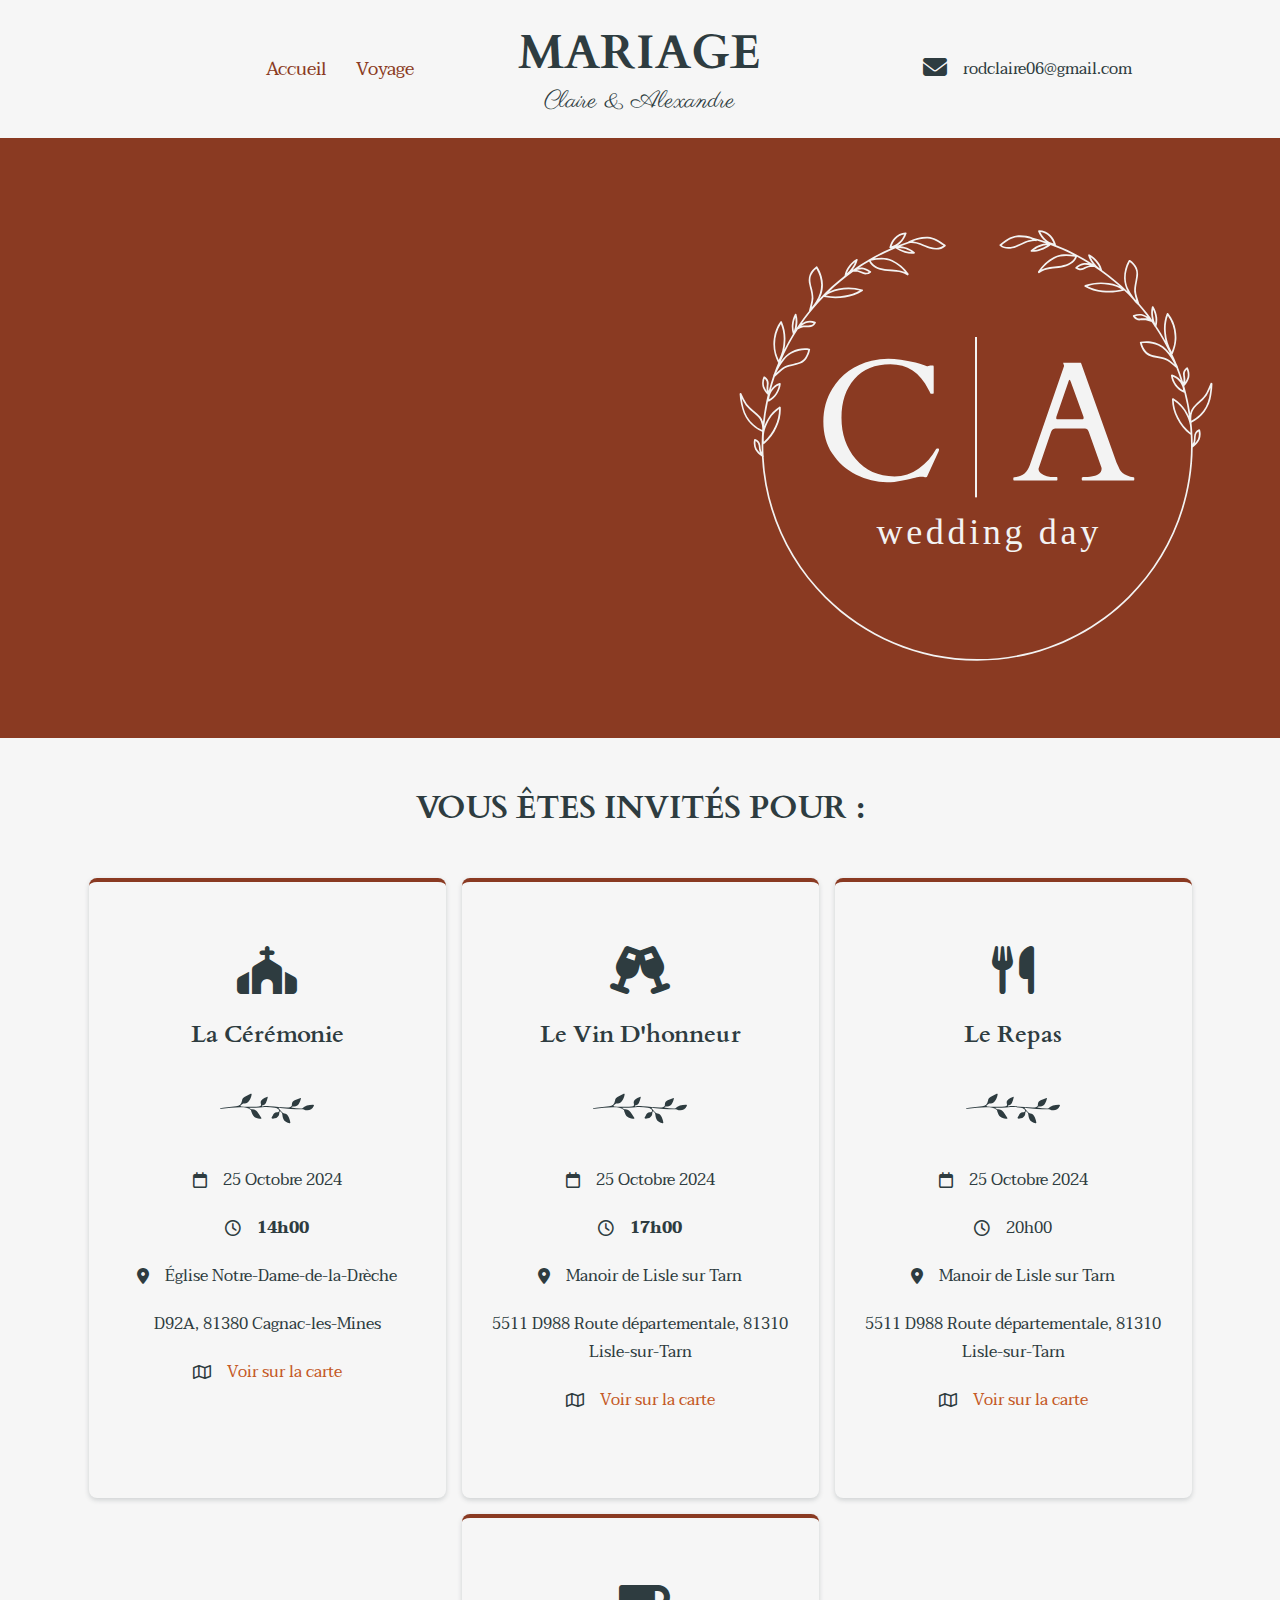
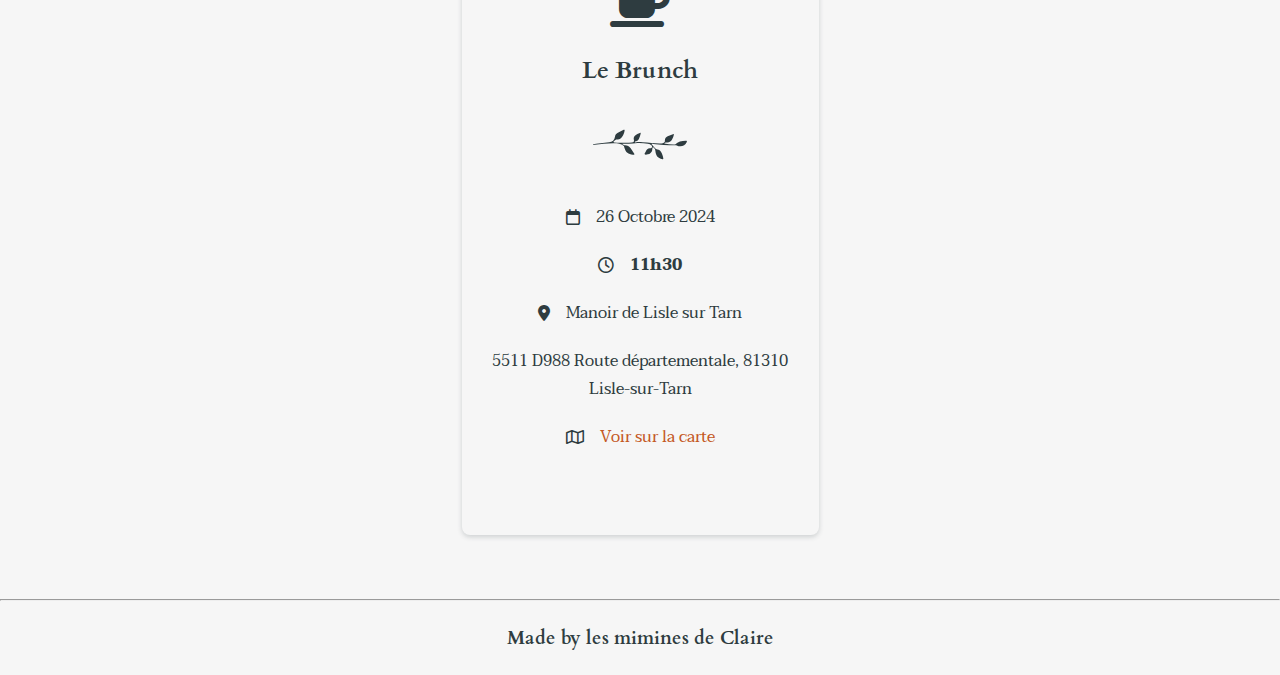
<file: index.html>
<!DOCTYPE html>
<html lang="fr">
  <head>
    <title id="website-title-1">Mariage C&A | Invitation</title>

    <meta charset="utf-8" />
    <meta content="width=device-width, initial-scale=1.0" name="viewport" />

    <link rel="icon" type="image/png" href="assets/img/Favicon.png" />

    <link
      href="assets/fontawesome-free-6.5.2-web/css/all.css"
      rel="stylesheet"
    />

    <link rel="preconnect" href="https://fonts.googleapis.com" />
    <link rel="preconnect" href="https://fonts.gstatic.com" crossorigin />
    <link
      href="https://fonts.googleapis.com/css2?family=Cardo:ital,wght@0,400;0,700;1,400&family=Parisienne&family=Taviraj:ital,wght@0,100;0,200;0,300;0,400;0,500;0,600;0,700;0,800;0,900;1,100;1,200;1,300;1,400;1,500;1,600;1,700;1,800;1,900&display=swap"
      rel="stylesheet"
    />

    <link rel="stylesheet" href="styles.css" />
  </head>

  <body
    style="
      --bg: rgb(246, 246, 246);
      --black: #2e3c40;
      --disableBody: #faebda;
      --disableText: #e49153;
      --primary: #c45824;
      --primaryLight: #de7531;
      --primaryDark: #ad4821;
      --primaryDarkest: #8a3a22;
    "
  >
    <header>
      <div class="buttons">
        <a class="basic" href="index.html">Accueil</a>
        <a class="basic" href="voyage.html">Voyage</a>
      </div>
      <div class="title">
        <h1 class="special" id="text-wedding">MARIAGE</h1>
        <p class="special">Claire & Alexandre</p>
      </div>
      <div class="contact">
        <div>
          <a
            href="mailto:rodclaire06@gmail.com"
            class="fa fa-envelope"
            title="rodclaire06@gmail.com"
          ></a>
          <p>rodclaire06@gmail.com</p>
        </div>
        <!-- <div>
          <a
            href="tel:+33641755591"
            class="fa fa-phone"
            title="+33 06 41 75 55 91"
          ></a>
          <p>+33 06 41 75 55 91</p>
        </div> -->
        <!-- <div class="switch">
          <input
            id="language-toggle"
            class="check-toggle check-toggle-round-flat"
            type="checkbox"
          />
          <label for="language-toggle"></label>
          <a class="on">FR</a>
          <a class="off">PT</a>
        </div> -->
      </div>
    </header>

    <!-- <hr> -->

    <main>
      <section class="first">
        <div class="texts">
          <div>
            <h1>Claire & Alexandre</h1>
          </div>
          <div>
            <h2 id="subtitle-firstsection">
              Nous avons le plaisir de vous convier à notre mariage qui aura
              lieu le vendredi 25 Octobre 2024 !
            </h2>
          </div>
          <div>
            <p id="text-rsvp">Réponse souhaitée avant le 25 Août !</p>
            <div>
              <a
                href="page_rsvp.html"
                class="bezel rsvp-button"
                id="button-rsvp"
                >Donner sa réponse</a
              >
            </div>
          </div>
        </div>
        <div class="illustration">
          <object
            data="assets/img/illustration.svg"
            type="image/svg+xml"
          ></object>
        </div>
      </section>

      <section class="second">
        <h1 id="title-secondsection">Vous êtes invités pour :</h1>

        <div class="card-container">
          <div class="card">
            <div class="card-top">
              <span class="fa fa-church"></span>
              <h2 id="title-ceremonie">La Cérémonie</h2>
              <object
                class="card_illu"
                data="assets/img/illustration_2.svg"
                type="image/svg+xml"
              ></object>
            </div>
            <div class="card-bottom">
              <ul>
                <li>
                  <i class="far fa-calendar"></i>
                  <p id="date-wedding">25 Octobre 2024</p>
                </li>
                <li>
                  <i class="far fa-clock"></i>
                  <p><strong>14h00</strong></p>
                </li>
                <li>
                  <i class="fas fa-map-marker-alt"></i>
                  <p>Église Notre-Dame-de-la-Drèche</p>
                </li>
                <li>
                  <p>D92A, 81380 Cagnac-les-Mines</p>
                </li>
                <li>
                  <i class="far fa-map"></i
                  ><a
                    href="https://www.google.com/maps/dir//D92A,+81380+Cagnac-les-Mines/@43.9693918,2.0719486,12z/data=!4m8!4m7!1m0!1m5!1m1!1s0x12ade9d03b026caf:0x79c8c62094746757!2m2!1d2.1543935!2d43.9694398?entry=ttu"
                    target="_blank"
                    id="see-card"
                    >Voir sur la carte</a
                  >
                </li>
              </ul>
            </div>
          </div>

          <div class="card">
            <div class="card-top">
              <span class="fa fa-champagne-glasses"></span>
              <h2 id="title-cocktail">Le Vin D'honneur</h2>
              <object
                class="card_illu"
                data="assets/img/illustration_2.svg"
                type="image/svg+xml"
              ></object>
            </div>
            <div class="card-bottom">
              <ul>
                <li>
                  <i class="far fa-calendar"></i>
                  <p id="date-wedding1">25 Octobre 2024</p>
                </li>
                <li>
                  <i class="far fa-clock"></i>
                  <p><strong>17h00</strong></p>
                </li>
                <li>
                  <i class="fa fa-location-dot"></i>
                  <p>Manoir de Lisle sur Tarn</p>
                </li>
                <li>
                  <p>5511 D988 Route départementale, 81310 Lisle-sur-Tarn</p>
                </li>
                <li>
                  <i class="far fa-map"></i
                  ><a
                    href="https://www.google.com/maps/dir//manoir+de+lisle+sur+tarn/@43.8825013,1.8355803,14z/data=!4m8!4m7!1m0!1m5!1m1!1s0x12add32e255dc4a9:0xf05d622b519fcac7!2m2!1d1.8415935!2d43.8749413?entry=ttu"
                    target="_blank"
                    id="see-card1"
                    >Voir sur la carte</a
                  >
                </li>
              </ul>
            </div>
          </div>

          <div class="card">
            <div class="card-top">
              <span class="fa fa-utensils"></span>
              <h2 id="title-diner">Le Repas</h2>
              <object
                class="card_illu"
                data="assets/img/illustration_2.svg"
                type="image/svg+xml"
              ></object>
            </div>
            <div class="card-bottom">
              <ul>
                <li>
                  <i class="far fa-calendar"></i>
                  <p id="date-wedding2">25 Octobre 2024</p>
                </li>
                <li>
                  <i class="far fa-clock"></i>
                  <p>20h00</p>
                </li>
                <li>
                  <i class="fa fa-map-marker-alt"></i>
                  <p>Manoir de Lisle sur Tarn</p>
                </li>
                <li>
                  <p>5511 D988 Route départementale, 81310 Lisle-sur-Tarn</p>
                </li>
                <li>
                  <i class="far fa-map"></i
                  ><a
                    href="https://www.google.com/maps/dir//manoir+de+lisle+sur+tarn/@43.8825013,1.8355803,14z/data=!4m8!4m7!1m0!1m5!1m1!1s0x12add32e255dc4a9:0xf05d622b519fcac7!2m2!1d1.8415935!2d43.8749413?entry=ttu"
                    target="_blank"
                    id="see-card2"
                    >Voir sur la carte</a
                  >
                </li>
              </ul>
            </div>
          </div>

          <div class="card">
            <div class="card-top">
              <span class="fa fa-mug-saucer"></span>
              <h2 id="title-brunch">Le Brunch</h2>
              <object
                class="card_illu"
                data="assets/img/illustration_2.svg"
                type="image/svg+xml"
              ></object>
            </div>
            <div class="card-bottom">
              <ul>
                <li>
                  <i class="far fa-calendar"></i>
                  <p id="date-brunch">26 Octobre 2024</p>
                </li>
                <li>
                  <i class="far fa-clock"></i>
                  <p><strong>11h30</strong></p>
                </li>
                <li>
                  <i class="fas fa-map-marker-alt"></i>
                  <p>Manoir de Lisle sur Tarn</p>
                </li>
                <li>
                  <p>5511 D988 Route départementale, 81310 Lisle-sur-Tarn</p>
                </li>
                <li>
                  <i class="far fa-map"></i
                  ><a
                    href="https://www.google.com/maps/dir//manoir+de+lisle+sur+tarn/@43.8825013,1.8355803,14z/data=!4m8!4m7!1m0!1m5!1m1!1s0x12add32e255dc4a9:0xf05d622b519fcac7!2m2!1d1.8415935!2d43.8749413?entry=ttu"
                    target="_blank"
                    id="see-card3"
                    >Voir sur la carte</a
                  >
                </li>
              </ul>
            </div>
          </div>
        </div>
      </section>
    </main>

    <hr class="bottom" />

    <footer>
      <h3 id="footer_text">Made by les mimines de Claire</h3>
    </footer>

    <script src="scripts.js"></script>
  </body>
</html>
</file>
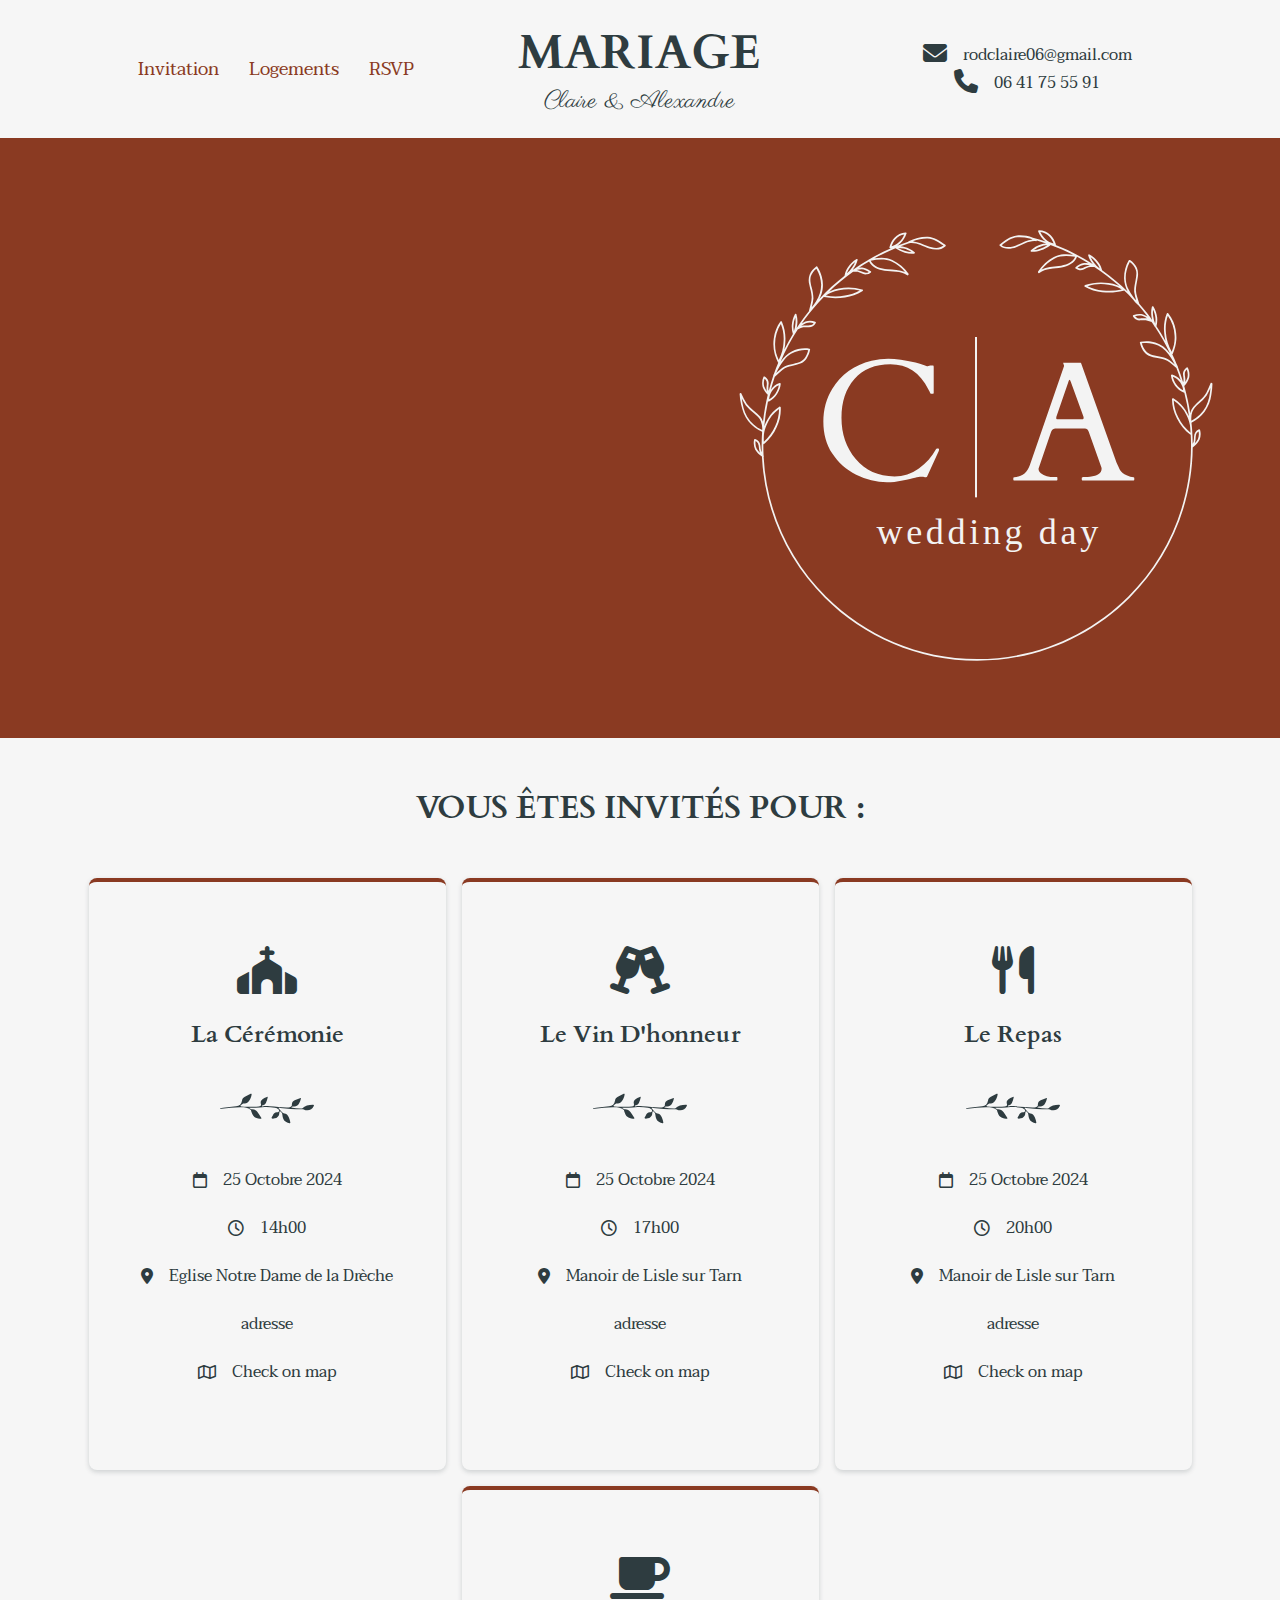
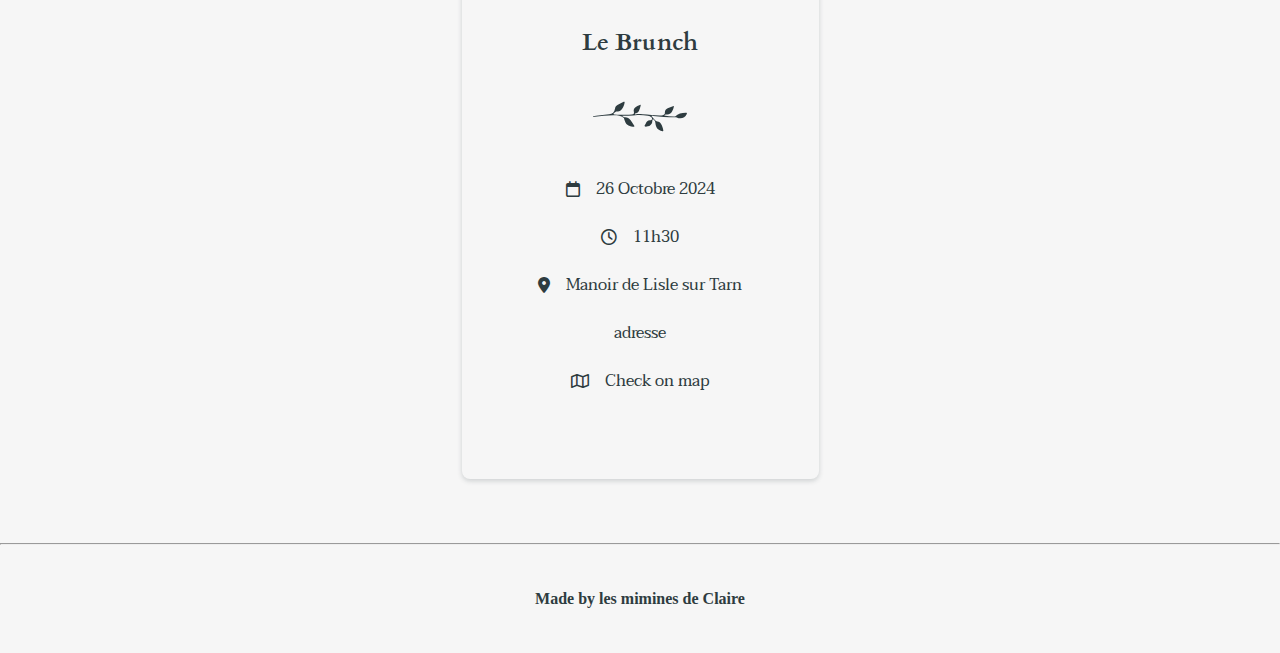
<file: omnia_invitation.html>
<!DOCTYPE html>
<html lang="fr">

    <head>
        <title>InvitationMariage</title>

        <meta charset="utf-8">
        <meta content="width=device-width, initial-scale=1.0" name="viewport">

        <link href="assets/fontawesome-free-6.5.2-web/css/all.css" rel="stylesheet" />

        <link rel="preconnect" href="https://fonts.googleapis.com">
        <link rel="preconnect" href="https://fonts.gstatic.com" crossorigin>
        <link href="https://fonts.googleapis.com/css2?family=Cardo:ital,wght@0,400;0,700;1,400&family=Parisienne&family=Taviraj:ital,wght@0,100;0,200;0,300;0,400;0,500;0,600;0,700;0,800;0,900;1,100;1,200;1,300;1,400;1,500;1,600;1,700;1,800;1,900&display=swap" rel="stylesheet">

        <link rel="stylesheet" href="styles.css">
    </head>

    <body style = " --bg: #f6f6f6 ; --black: #2e3c40; --disableBody: #faebda ; --disableText : #e49153 ; --primary: #c45824 ; --primaryLight: #de7531 ; --primaryDark: #ad4821 ; --primaryDarkest: #8a3a22 ;">

        <header>
            <div class="buttons">
                <a class="basic" href="omnia_invitation.html">Invitation</a>
                <a class="basic" href="omnia/omnia_page_logement.html">Logements</a>
                <a class="basic" href="omnia/omnia_page_rsvp.html">RSVP</a>
                <!-- <a class="basic" href="#">Gallerie</a> -->
            </div>
            <div class="title">
                <h1 class="special">MARIAGE</h1>
                <p class="special">Claire & Alexandre</p>
            </div>
            <div class="contact">
                <div>
                    <a href="mailto:rodclaire06@gmail.com" class="fa fa-envelope" title="rodclaire06@gmail.com"></a><p>rodclaire06@gmail.com</p>
                </div>
                <div>
                    <a href="tel:+33641755591" class="fa fa-phone" title="06 41 75 55 91"></a><p>06 41 75 55 91</p>
                </div>


            </div>
        </header>

        <!-- <hr> -->

        <main>

            <section class="first">
                <div class="texts">
                    <div>
                        <h1>Claire & Alexandre</h1>
                    </div>
                    <div>
                        <h2>Nous avons le plaisir de vous conviez à notre mariage qui aura lieu le
                        <strong style="    font-family: 'Cardo', serif;
                        font-weight: 700;
                        font-style: normal; margin-left: 16px; font-size: 1.2em;">25 Octobre 2024 !</strong></h2>
                    </div>
                    <div>
                        <p>Réponse souhaitée avant le <strong>25 Août</strong> !</p>
                        <div>
                            <a href="omnia/omnia_page_rsvp.html" class="outline-white rsvp-button">Donner sa réponse</a>
                        </div>
                    </div>
                    
                </div>
                <div class="illustration">
                    <object data="assets/img/illustration.svg" type="image/svg+xml"></object>
                </div>
            </section>

            <section class="second">
                <h1>Vous êtes invités pour :</h1>

                <div class="card-container">

                    <div class="card">
                        <div class="card-top">
                            <span class="fa fa-church"></span>
                            <h2>La Cérémonie</h2>
                            <object class="card_illu" data="assets/img/illustration_2.svg" type="image/svg+xml"></object>
                        </div>
                        <div class="card-bottom">
                            <ul>
                                <li>
                                    <i class="far fa-calendar"></i><p>25 Octobre 2024</p>
                                </li>
                                <li>
                                    <i class="far fa-clock"></i><p>14h00</p>
                                </li>
                                <li>
                                    <i class="fas fa-map-marker-alt"></i><p>Eglise Notre Dame de la Drèche</p>
                                </li>
                                <li>
                                    <p>adresse</p>
                                </li>
                                <li>
                                    <i class="far fa-map"></i><p>Check on map</p>
                                </li>
                            </ul>
                        </div>
                    </div>
    
                    <div class="card">
                        <div class="card-top">
                            <span class="fa fa-champagne-glasses"></span>
                            <h2>Le Vin D'honneur</h2>
                            <object class="card_illu" data="assets/img/illustration_2.svg" type="image/svg+xml"></object>
                        </div>
                        <div class="card-bottom">
                            <ul>
                                <li>
                                    <i class="far fa-calendar"></i><p>25 Octobre 2024</p>
                                </li>
                                <li>
                                    <i class="far fa-clock"></i><p>17h00</p>
                                </li>
                                <li>
                                    <i class="fa fa-location-dot"></i><p>Manoir de Lisle sur Tarn</p>
                                </li>
                                <li>
                                    <p>adresse</p>
                                </li>
                                <li>
                                    <i class="far fa-map"></i><p>Check on map</p>
                                </li>
                            </ul>
                        </div>
                    </div>

                    <div class="card">
                        <div class="card-top">
                            <span class="fa fa-utensils"></span>
                            <h2>Le Repas</h2>
                            <object class="card_illu" data="assets/img/illustration_2.svg" type="image/svg+xml"></object>
                        </div>
                        <div class="card-bottom">
                            <ul>
                                <li>
                                    <i class="far fa-calendar"></i><p>25 Octobre 2024</p>
                                </li>
                                <li>
                                    <i class="far fa-clock"></i><p>20h00</p>
                                </li>
                                <li>
                                    <i class="fa fa-map-marker-alt"></i><p>Manoir de Lisle sur Tarn</p>
                                </li>
                                <li>
                                    <p>adresse</p>
                                </li>
                                <li>
                                    <i class="far fa-map"></i><p>Check on map</p>
                                </li>
                            </ul>
                        </div>
                    </div>

                    <div class="card">
                        <div class="card-top">
                            <span class="fa fa-mug-saucer"></span>
                            <h2>Le Brunch</h2>
                            <object class="card_illu" data="assets/img/illustration_2.svg" type="image/svg+xml"></object>
                        </div>
                        <div class="card-bottom">
                            <ul>
                                <li>
                                    <i class="far fa-calendar"></i><p>26 Octobre 2024</p>
                                </li>
                                <li>
                                    <i class="far fa-clock"></i><p>11h30</p>
                                </li>
                                <li>
                                    <i class="fas fa-map-marker-alt"></i><p>Manoir de Lisle sur Tarn</p>
                                </li>
                                <li>
                                    <p>adresse</p>
                                </li>
                                <li>
                                    <i class="far fa-map"></i><p>Check on map</p>
                                </li>
                            </ul>
                        </div>
                    </div>

                </div>
            </section>

        </main>

        <hr class="bottom">
        
        <footer>
            <h4>Made by les mimines de Claire</h4>
        </footer>

    </body>

</html>
</file>
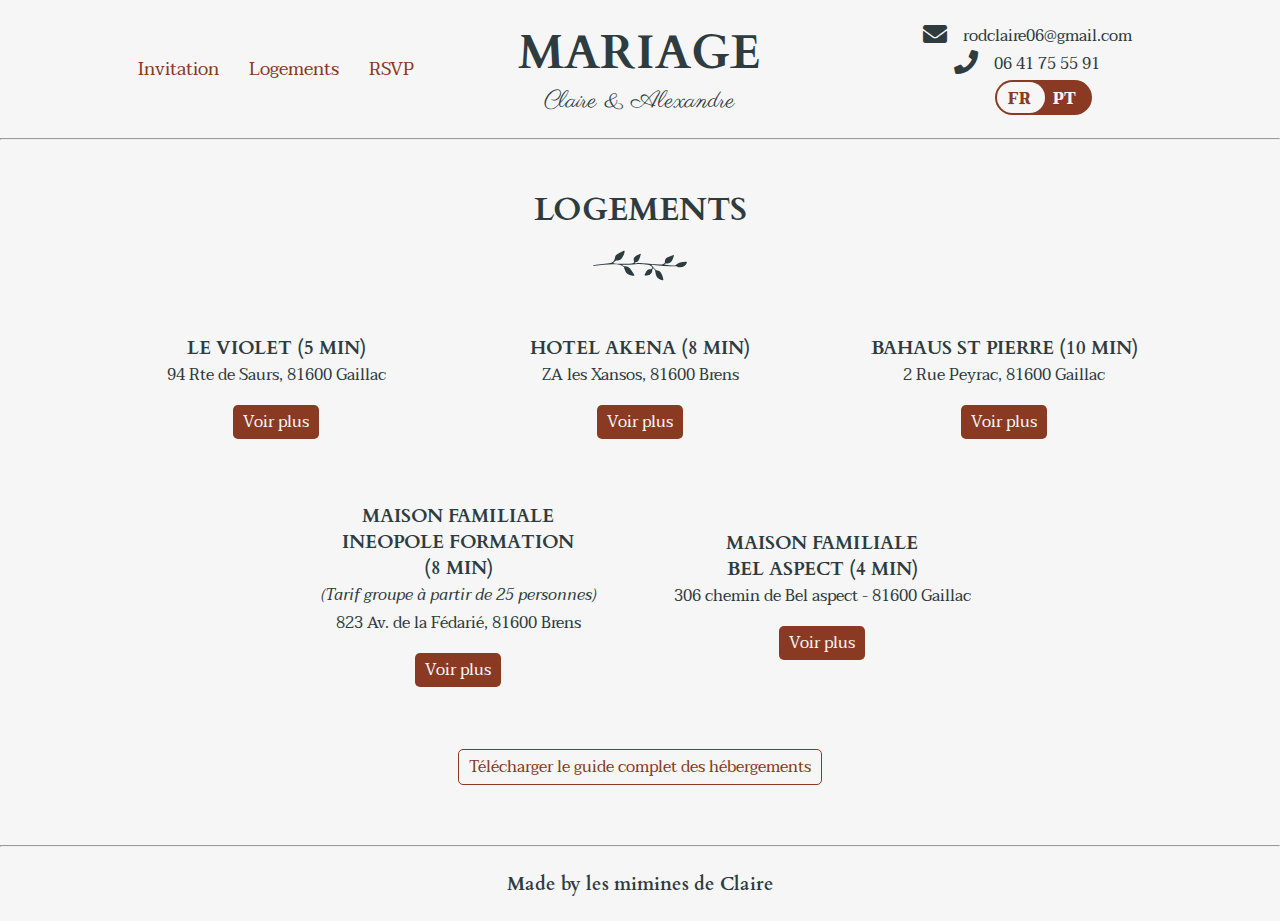
<file: omnia_page_logement.html>
<!DOCTYPE html>
<html lang="fr">

    <head>
        <title id="website-title-1">Mariage C&A | Invitation</title>

        <meta charset="utf-8">
        <meta content="width=device-width, initial-scale=1.0" name="viewport">

        <link rel="icon" type="image/png" href="assets/img/Favicon.png">

        <link rel="preconnect" href="https://fonts.googleapis.com">
        <link rel="preconnect" href="https://fonts.gstatic.com" crossorigin>
        <link href="https://fonts.googleapis.com/css2?family=Cardo:ital,wght@0,400;0,700;1,400&family=Parisienne&family=Taviraj:ital,wght@0,100;0,200;0,300;0,400;0,500;0,600;0,700;0,800;0,900;1,100;1,200;1,300;1,400;1,500;1,600;1,700;1,800;1,900&display=swap" rel="stylesheet">


        <link rel="stylesheet" href="https://cdnjs.cloudflare.com/ajax/libs/font-awesome/5.15.3/css/all.min.css" />
        
        <link rel="stylesheet" href="styles.css">
    </head>

    <body style = " --bg: #f6f6f6 ; --black: #2e3c40; --disableBody: #faebda ; --disableText : #e49153 ; --primary: #c45824 ; --primaryLight: #de7531 ; --primaryDark: #ad4821 ; --primaryDarkest: #8a3a22 ;">

        <header>
            <div class="buttons">
                <a class="basic" href="index.html" id="invitation">Invitation</a>
                <a class="basic" href="omnia_page_logement.html" id="logements">Logements</a>
                <a class="basic" href="omnia_page_rsvp.html">RSVP</a>
                <!-- <a class="basic" href="#">Gallerie</a> -->
            </div>
            <div class="title">
                <h1 class="special" id="text-wedding">MARIAGE</h1>
                <p class="special">Claire & Alexandre</p>
            </div>
            <div class="contact">
                <div>
                    <a href="mailto:rodclaire06@gmail.com" class="fa fa-envelope" title="rodclaire06@gmail.com"></a><p>rodclaire06@gmail.com</p>
                </div>
                <div>
                    <a href="tel:+33641755591" class="fa fa-phone" title="06 41 75 55 91"></a><p>06 41 75 55 91</p>
                </div>
                <div class="switch">
                    <input id="language-toggle" class="check-toggle check-toggle-round-flat" type="checkbox">
                    <label for="language-toggle"></label>
                    <a class="on">FR</a>
                    <a class="off">PT</a>
                </div>
            </div>
        </header>

        <hr>

        <main>

            <section class="second">
                <div class="part1">
                    <h1 id="title-logement">Logements</h1>

                    <div class="img">
                        <object data="assets/img/illustration_2.svg" type="image/svg+xml"></object>
                    </div>
                </div>

                <div class="logement-container">

                    <!-- <div class="logement">
                        <h3>Manoir de Lisle sur Tarn</h3>
                        <p id="text-contactus">Nous contacter par sms pour réserver</p>
                    </div> -->

                    <div class="logement">
                        <h3>Le violet (5 min)</h3>
                        <p>94 Rte de Saurs, 81600 Gaillac</p>
                        <a href="https://www.tourisme-tarn.com/hebergement-locatif/le-violet/" class="flat" target="_blank" id="voirplus">Voir plus</a>
                    </div>

                     <div class="logement">
                        <h3>Hotel Akena (8 min)</h3>
                        <p>ZA les Xansos, 81600 Brens</p>
                        <a href="https://www.hotels-akena.com/hotel/hotel-akena-gaillac" class="flat" target="_blank" id="voirplus1">Voir plus</a>
                    </div>

                    <div class="logement">
                        <h3>Bahaus St Pierre (10 min)</h3>
                        <p>2 Rue Peyrac, 81600 Gaillac</p>
                        <a href="https://www.booking.com/hotel/fr/bauhaus-saint-pierre.fr.html" class="flat" target="_blank" id="voirplus2">Voir plus</a>
                    </div>

                    <div class="logement">
                        <h3>Maison familiale<br>ineopole formation<br>(8 min)</h3>
                        <p id="tarifgroup"><em>(Tarif groupe à partir de 25 personnes)</em></p>
                        <p>823 Av. de la Fédarié, 81600 Brens</p>
                        <a href="https://ineopole-mfr.com/location/" class="flat" target="_blank" id="voirplus3">Voir plus</a>
                    </div>

                    <div class="logement">
                        <h3>Maison familiale<br>BEL ASPECT (4 min)</h3>
                        <p><em></em></p>
                        <p>306 chemin de Bel aspect - 81600 Gaillac</p>
                        <a href="https://www.mfr-gaillac.fr/locations/#1512211762985-0cc17366-0788" class="flat" target="_blank" id="voirplus4">Voir plus</a>
                    </div>

                </div>

                <div>
                    <br>
                    <a href="assets/guide-hebergements.pdf" download="guide-hebergements.pdf" class="button outline" id="button-guide">Télécharger le guide complet des hébergements</a>
                </div>

            </section>

        </main>

        <hr class="bottom">
        
        <footer>
            <h3 id="footer_text">Made by les mimines de Claire</h3>
        </footer>

        <script src="scripts-logement.js"></script>

    </body>

</html>
</file>
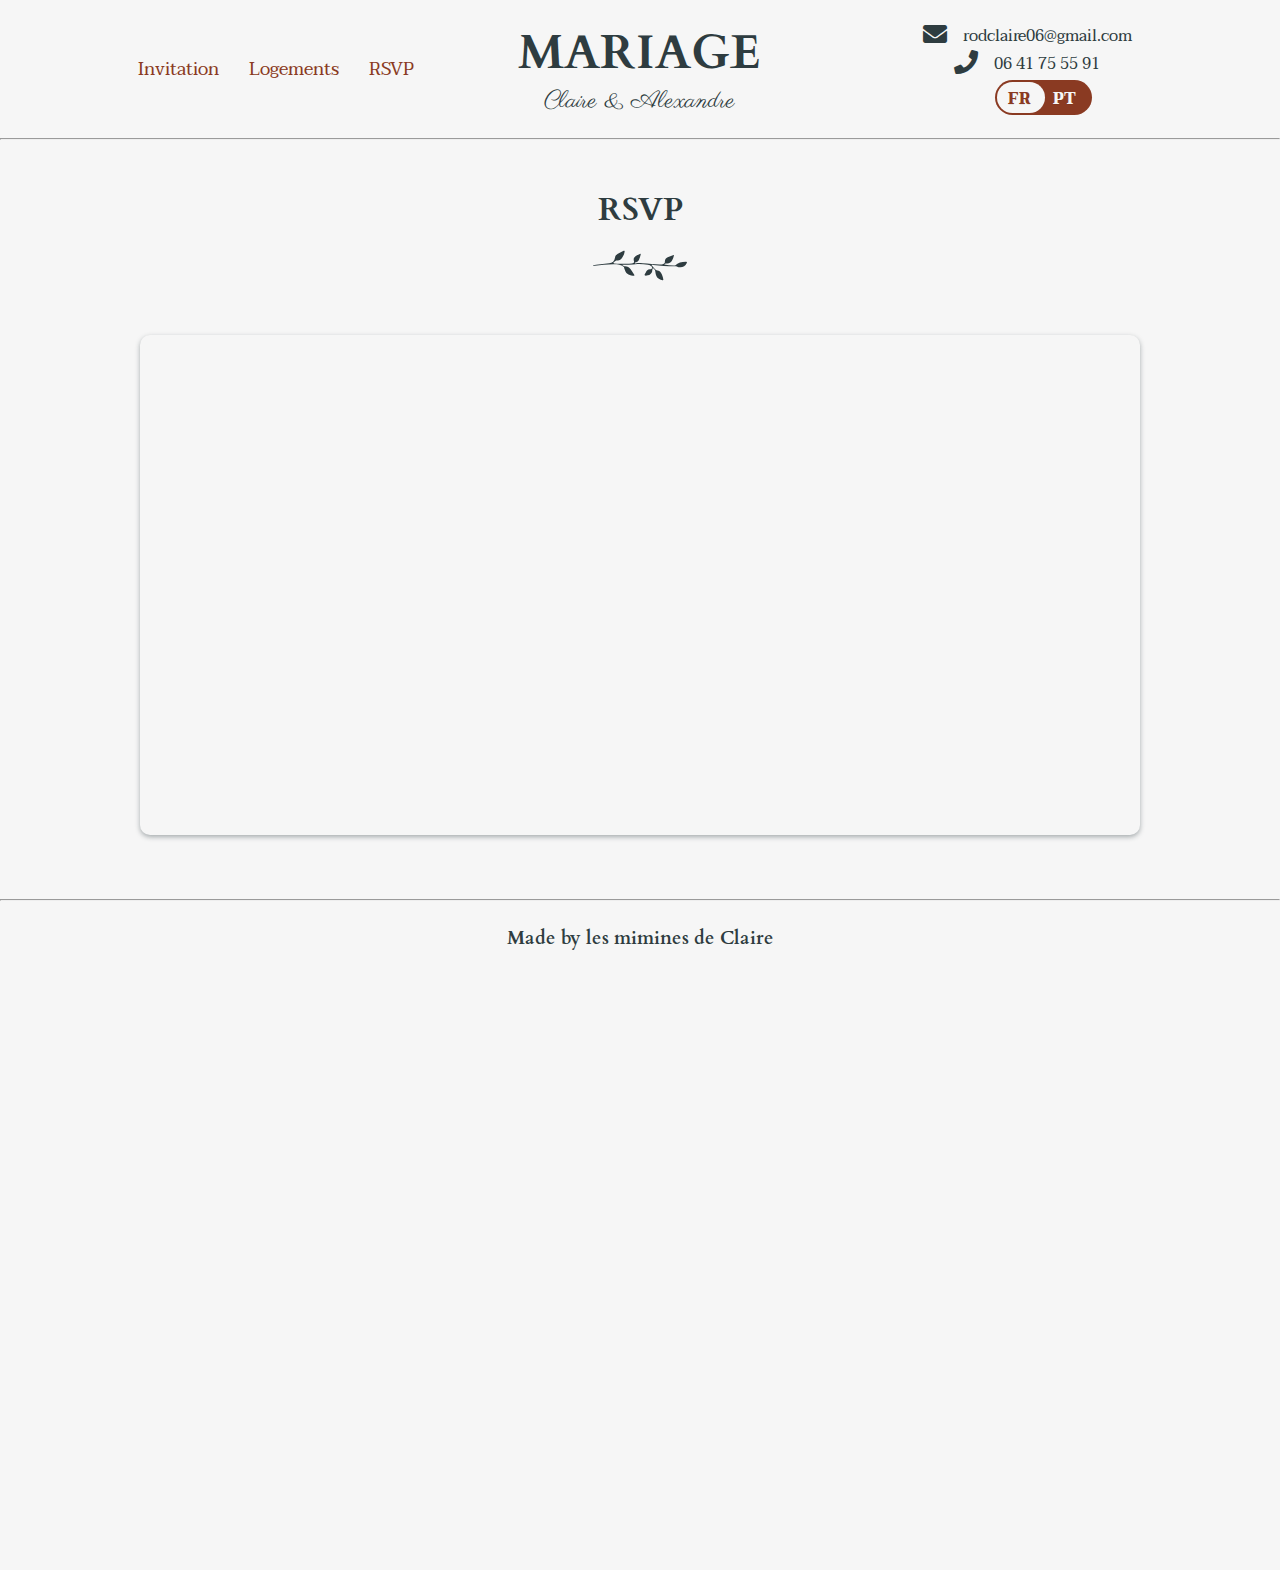
<file: unum_page_rsvp.html>
<!DOCTYPE html>
<html lang="fr">

    <head>
        <title id="website-title-1">Mariage C&A | Invitation</title>

        <meta charset="utf-8">
        <meta content="width=device-width, initial-scale=1.0" name="viewport">

        <link rel="icon" type="image/png" href="assets/img/Favicon.png">

        <link rel="preconnect" href="https://fonts.googleapis.com">
        <link rel="preconnect" href="https://fonts.gstatic.com" crossorigin>
        <link href="https://fonts.googleapis.com/css2?family=Cardo:ital,wght@0,400;0,700;1,400&family=Parisienne&family=Taviraj:ital,wght@0,100;0,200;0,300;0,400;0,500;0,600;0,700;0,800;0,900;1,100;1,200;1,300;1,400;1,500;1,600;1,700;1,800;1,900&display=swap" rel="stylesheet">


        <link rel="stylesheet" href="https://cdnjs.cloudflare.com/ajax/libs/font-awesome/5.15.3/css/all.min.css" />
        
        <link rel="stylesheet" href="styles.css">
    </head>

    <body style = " --bg: #f6f6f6 ; --black: #2e3c40; --disableBody: #faebda ; --disableText : #e49153 ; --primary: #c45824 ; --primaryLight: #de7531 ; --primaryDark: #ad4821 ; --primaryDarkest: #8a3a22 ;">

        <header>
            <div class="buttons">
                <a class="basic" href="unum_invitation.html" id="invitation">Invitation</a>
                <a class="basic" href="unum_page_logement.html" id="logements">Logements</a>
                <a class="basic" href="unum_page_rsvp.html">RSVP</a>
                <!-- <a class="basic" href="#">Gallerie</a> -->
            </div>
            <div class="title">
                <h1 class="special" id="text-wedding">MARIAGE</h1>
                <p class="special">Claire & Alexandre</p>
            </div>
            <div class="contact">
                <div>
                    <a href="mailto:rodclaire06@gmail.com" class="fa fa-envelope" title="rodclaire06@gmail.com"></a><p>rodclaire06@gmail.com</p>
                </div>
                <div>
                    <a href="tel:+33641755591" class="fa fa-phone" title="06 41 75 55 91"></a><p>06 41 75 55 91</p>
                </div>
                <div class="switch">
                    <input id="language-toggle" class="check-toggle check-toggle-round-flat" type="checkbox">
                    <label for="language-toggle"></label>
                    <a class="on">FR</a>
                    <a class="off">PT</a>
                </div>
            </div>
        </header>

        <hr>

        <main>

            <section class="second">
                <div class="part1">
                    <h1>RSVP</h1>

                    <div class="img">
                        <object data="assets/img/illustration_2.svg" type="image/svg+xml"></object>
                    </div>
                </div>

                <div class="form-container">

                    <div class="form">
                        <iframe src="https://docs.google.com/forms/d/e/1FAIpQLSe4hfeXhTmw639h7cCk7zXpdeWmA2JloRmh3CFpzNFRJa7g1A/viewform?embedded=true" width="1000" height="1231" frameborder="0" marginheight="0" marginwidth="0">Chargement…</iframe>
                    </div>

                    
                </div>
            </section>

        </main>

        <hr class="bottom">

        <footer>
            <h3 id="footer_text">Made by les mimines de Claire</h3>
        </footer>

        <script src="scripts.js"></script>

    </body>

</html>
</file>
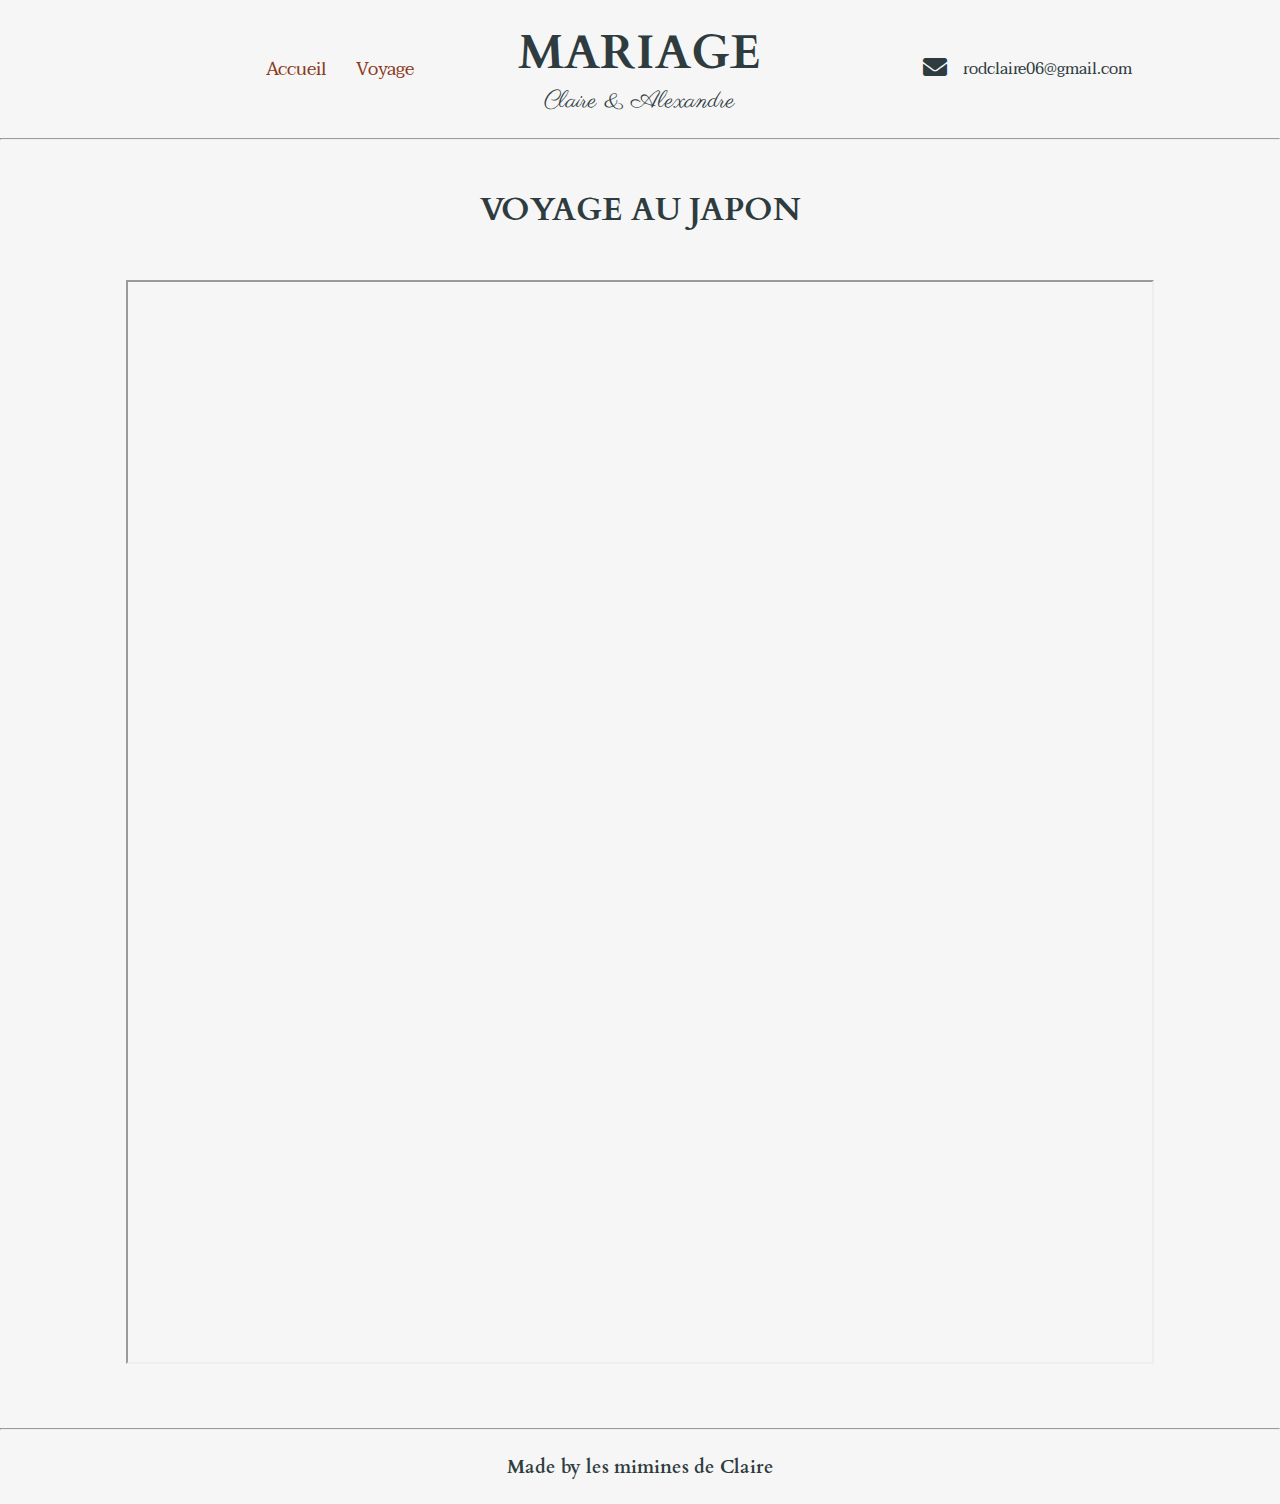
<file: voyage.html>
<!DOCTYPE html>
<html lang="fr">
  <head>
    <title id="website-title-1">Mariage C&A | Invitation</title>

    <meta charset="utf-8" />
    <meta content="width=device-width, initial-scale=1.0" name="viewport" />

    <link rel="icon" type="image/png" href="assets/img/Favicon.png" />

    <link rel="preconnect" href="https://fonts.googleapis.com" />
    <link rel="preconnect" href="https://fonts.gstatic.com" crossorigin />
    <link
      href="https://fonts.googleapis.com/css2?family=Cardo:ital,wght@0,400;0,700;1,400&family=Parisienne&family=Taviraj:ital,wght@0,100;0,200;0,300;0,400;0,500;0,600;0,700;0,800;0,900;1,100;1,200;1,300;1,400;1,500;1,600;1,700;1,800;1,900&display=swap"
      rel="stylesheet"
    />

    <link
      rel="stylesheet"
      href="https://cdnjs.cloudflare.com/ajax/libs/font-awesome/5.15.3/css/all.min.css"
    />

    <link rel="stylesheet" href="styles.css" />
  </head>

  <body
    style="
      --bg: #f6f6f6;
      --black: #2e3c40;
      --disableBody: #faebda;
      --disableText: #e49153;
      --primary: #c45824;
      --primaryLight: #de7531;
      --primaryDark: #ad4821;
      --primaryDarkest: #8a3a22;
    "
  >
    <header>
      <div class="buttons">
        <a class="basic" href="index.html">Accueil</a>
        <a class="basic" href="voyage.html">Voyage</a>
      </div>
      <div class="title">
        <h1 class="special" id="text-wedding">MARIAGE</h1>
        <p class="special">Claire & Alexandre</p>
      </div>
      <div class="contact">
        <div>
          <a
            href="mailto:rodclaire06@gmail.com"
            class="fa fa-envelope"
            title="rodclaire06@gmail.com"
          ></a>
          <p>rodclaire06@gmail.com</p>
        </div>
        <!-- <div>
          <a
            href="tel:+33641755591"
            class="fa fa-phone"
            title="+33 06 41 75 55 91"
          ></a>
          <p>+33 06 41 75 55 91</p>
        </div> -->
        <!-- <div class="switch">
          <input
            id="language-toggle"
            class="check-toggle check-toggle-round-flat"
            type="checkbox"
          />
          <label for="language-toggle"></label>
          <a class="on">FR</a>
          <a class="off">PT</a>
        </div> -->
      </div>
    </header>

    <hr />

    <main>
      <section class="second">
        <h1>Voyage au Japon</h1>
        <iframe
          src="https://www.google.com/maps/d/u/0/embed?mid=1SJDHOEBdlJVX82hfIaPsVW80ugrDayA&ehbc=2E312F"
          width="80%"
          height="1080"
        ></iframe>
      </section>
    </main>

    <hr class="bottom" />

    <footer>
      <h3 id="footer_text">Made by les mimines de Claire</h3>
    </footer>

    <script src="scripts.js"></script>
  </body>
</html>
</file>
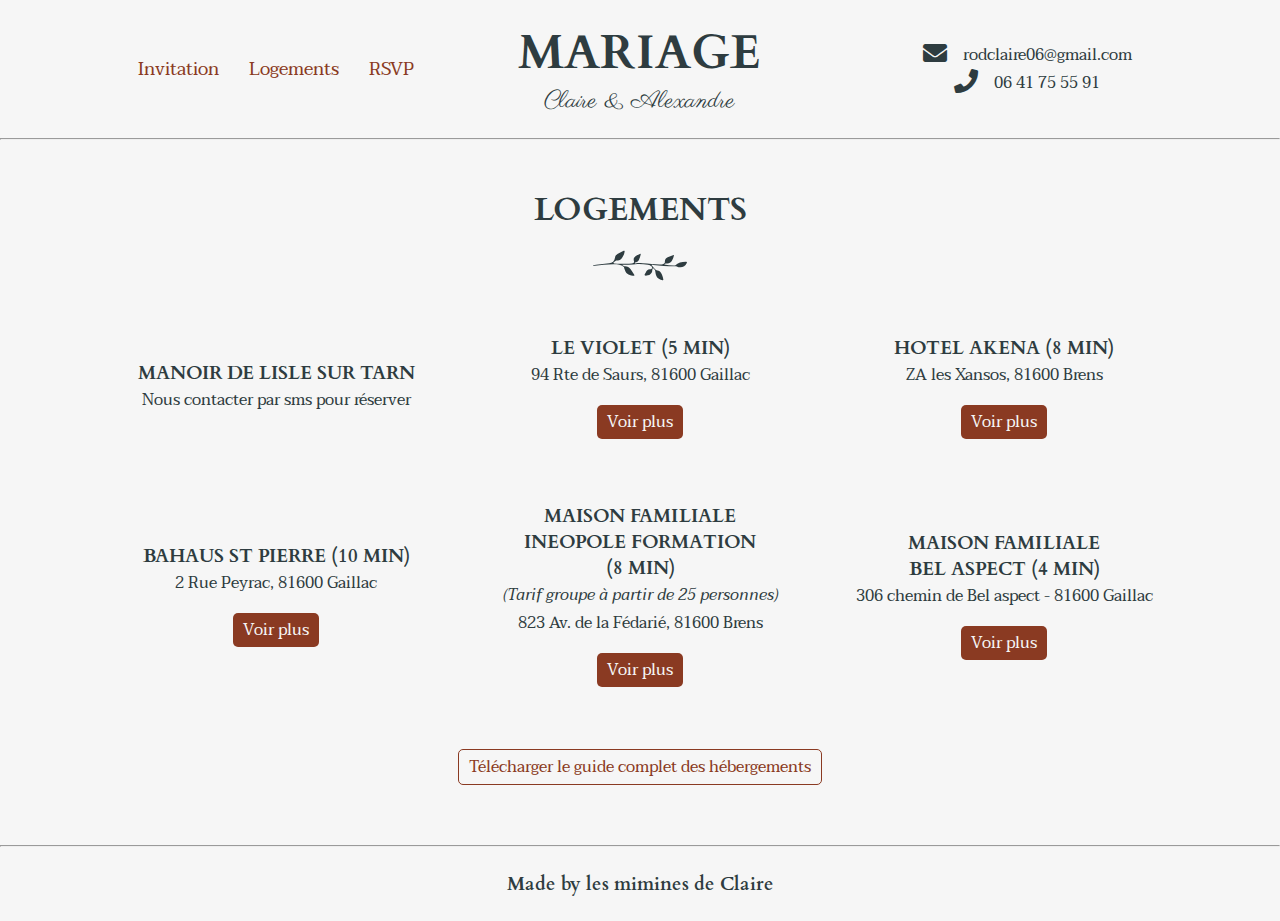
<file: omnia/omnia_page_logement.html>
<!DOCTYPE html>
<html lang="fr">

    <head>
        <title>Mariage C&A | Logements</title>

        <meta charset="utf-8">
        <meta content="width=device-width, initial-scale=1.0" name="viewport">

        <link rel="icon" type="image/png" href="../assets/img/Favicon.png">

        <link rel="preconnect" href="https://fonts.googleapis.com">
        <link rel="preconnect" href="https://fonts.gstatic.com" crossorigin>
        <link href="https://fonts.googleapis.com/css2?family=Cardo:ital,wght@0,400;0,700;1,400&family=Parisienne&family=Taviraj:ital,wght@0,100;0,200;0,300;0,400;0,500;0,600;0,700;0,800;0,900;1,100;1,200;1,300;1,400;1,500;1,600;1,700;1,800;1,900&display=swap" rel="stylesheet">


        <link rel="stylesheet" href="https://cdnjs.cloudflare.com/ajax/libs/font-awesome/5.15.3/css/all.min.css" />
        
        <link rel="stylesheet" href="../styles.css">
    </head>

    <body style = " --bg: #f6f6f6 ; --black: #2e3c40; --disableBody: #faebda ; --disableText : #e49153 ; --primary: #c45824 ; --primaryLight: #de7531 ; --primaryDark: #ad4821 ; --primaryDarkest: #8a3a22 ;">

        <header>
            <div class="buttons">
                <a class="basic" href="..//index.html">Invitation</a>
                <a class="basic" href="omnia_page_logement.html">Logements</a>
                <a class="basic" href="omnia_page_rsvp.html">RSVP</a>
                <!-- <a class="basic" href="#">Gallerie</a> -->
            </div>
            <div class="title">
                <h1 class="special">MARIAGE</h1>
                <p class="special">Claire & Alexandre</p>
            </div>
            <div class="contact">
                <div>
                    <a href="mailto:rodclaire06@gmail.com" class="fa fa-envelope" title="rodclaire06@gmail.com"></a><p>rodclaire06@gmail.com</p>
                </div>
                <div>
                    <a href="tel:+33641755591" class="fa fa-phone" title="06 41 75 55 91"></a><p>06 41 75 55 91</p>
                </div>
            </div>
        </header>

        <hr>

        <main>

            <section class="second">
                <div class="part1">
                    <h1>Logements</h1>

                    <div class="img">
                        <object data="../assets/img/illustration_2.svg" type="image/svg+xml"></object>
                    </div>
                </div>

                <div class="logement-container">

                    <div class="logement">
                        <h3>Manoir de Lisle sur Tarn</h3>
                        <p>Nous contacter par sms pour réserver</p>
                    </div>

                    <div class="logement">
                        <h3>Le violet (5 min)</h3>
                        <p>94 Rte de Saurs, 81600 Gaillac</p>
                        <a href="https://www.tourisme-tarn.com/hebergement-locatif/le-violet/" class="flat" target="_blank">Voir plus</a>
                    </div>

                     <div class="logement">
                        <h3>Hotel Akena (8 min)</h3>
                        <p>ZA les Xansos, 81600 Brens</p>
                        <a href="https://www.hotels-akena.com/hotel/hotel-akena-gaillac" class="flat" target="_blank">Voir plus</a>
                    </div>

                    <div class="logement">
                        <h3>Bahaus St Pierre (10 min)</h3>
                        <p>2 Rue Peyrac, 81600 Gaillac</p>
                        <a href="https://www.booking.com/hotel/fr/bauhaus-saint-pierre.fr.html" class="flat" target="_blank">Voir plus</a>
                    </div>

                    <div class="logement">
                        <h3>Maison familiale<br>ineopole formation<br>(8 min)</h3>
                        <p><em>(Tarif groupe à partir de 25 personnes)</em></p>
                        <p>823 Av. de la Fédarié, 81600 Brens</p>
                        <a href="https://ineopole-mfr.com/location/" class="flat" target="_blank">Voir plus</a>
                    </div>

                    <div class="logement">
                        <h3>Maison familiale<br>BEL ASPECT (4 min)</h3>
                        <p><em></em></p>
                        <p>306 chemin de Bel aspect - 81600 Gaillac</p>
                        <a href="https://www.mfr-gaillac.fr/locations/#1512211762985-0cc17366-0788" class="flat" target="_blank">Voir plus</a>
                    </div>

                </div>

                <div>
                    <br>
                    <a href="../assets/guide-hebergements.pdf" download="guide-hebergements.pdf" class="button outline">Télécharger le guide complet des hébergements</a>
                </div>

            </section>

        </main>

        <hr class="bottom">
        
        <footer>
            <h3>Made by les mimines de Claire</h3>
        </footer>

    </body>

</html>
</file>
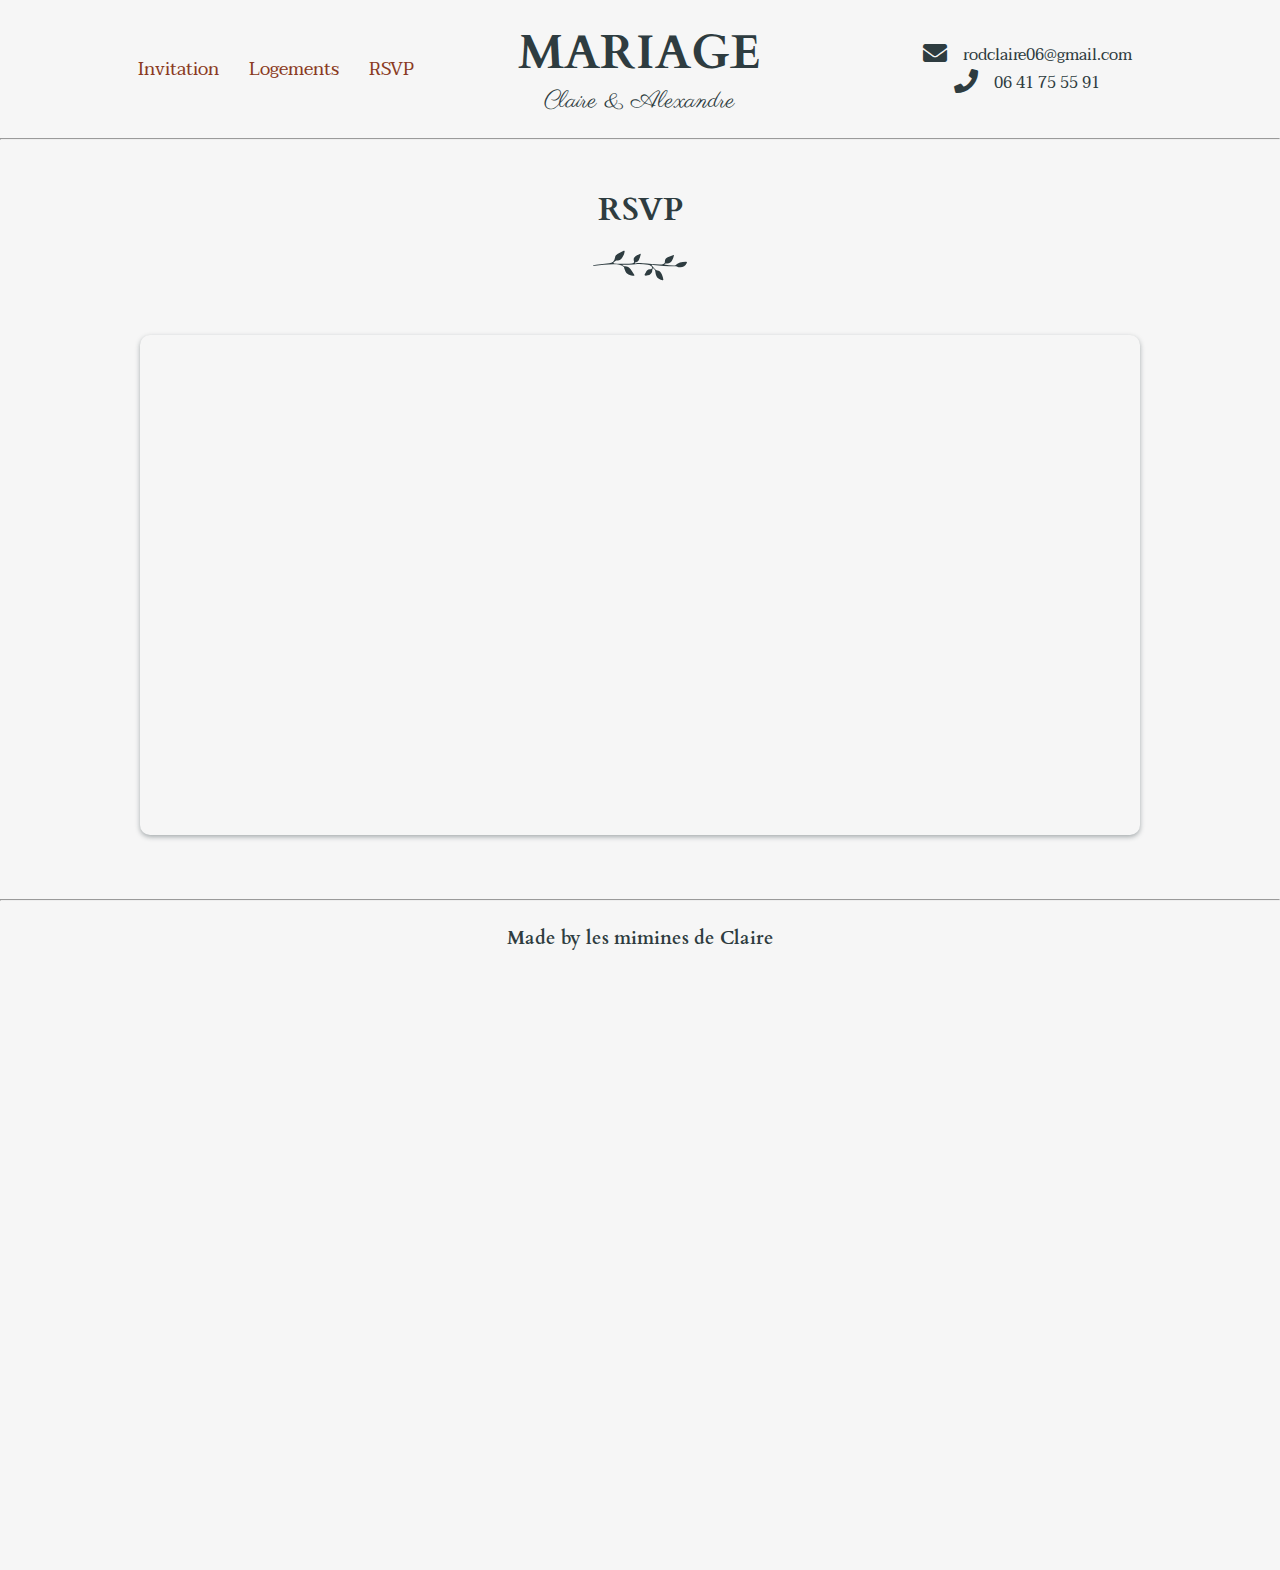
<file: omnia/omnia_page_rsvp.html>
<!DOCTYPE html>
<html lang="fr">

    <head>
        <title>Mariage C&A | RSVP</title>

        <meta charset="utf-8">
        <meta content="width=device-width, initial-scale=1.0" name="viewport">

        <link rel="icon" type="image/png" href="../assets/img/Favicon.png">

        <link rel="preconnect" href="https://fonts.googleapis.com">
        <link rel="preconnect" href="https://fonts.gstatic.com" crossorigin>
        <link href="https://fonts.googleapis.com/css2?family=Cardo:ital,wght@0,400;0,700;1,400&family=Parisienne&family=Taviraj:ital,wght@0,100;0,200;0,300;0,400;0,500;0,600;0,700;0,800;0,900;1,100;1,200;1,300;1,400;1,500;1,600;1,700;1,800;1,900&display=swap" rel="stylesheet">


        <link rel="stylesheet" href="https://cdnjs.cloudflare.com/ajax/libs/font-awesome/5.15.3/css/all.min.css" />
        
        <link rel="stylesheet" href="../styles.css">
    </head>

    <body style = " --bg: #f6f6f6 ; --black: #2e3c40; --disableBody: #faebda ; --disableText : #e49153 ; --primary: #c45824 ; --primaryLight: #de7531 ; --primaryDark: #ad4821 ; --primaryDarkest: #8a3a22 ;">

        <header>
            <div class="buttons">
                <a class="basic" href="../index.html">Invitation</a>
                <a class="basic" href="omnia_page_logement.html">Logements</a>
                <a class="basic" href="omnia_page_rsvp.html">RSVP</a>
                <!-- <a class="disable" href="#">Gallerie</a> -->
            </div>
            <div class="title">
                <h1 class="special">MARIAGE</h1>
                <p class="special">Claire & Alexandre</p>
            </div>
            <div class="contact">
                <div>
                    <a href="mailto:rodclaire06@gmail.com" class="fa fa-envelope" title="rodclaire06@gmail.com"></a><p>rodclaire06@gmail.com</p>
                </div>
                <div>
                    <a href="tel:+33641755591" class="fa fa-phone" title="06 41 75 55 91"></a><p>06 41 75 55 91</p>
                </div>
            </div>
        </header>

        <hr>

        <main>

            <section class="second">
                <div class="part1">
                    <h1>RSVP</h1>

                    <div class="img">
                        <object data="../assets/img/illustration_2.svg" type="image/svg+xml"></object>
                    </div>
                </div>

                <div class="form-container">

                    <div class="form">
                        <iframe src="https://docs.google.com/forms/d/e/1FAIpQLSc5TgXUumevXB33pmp7rO9v-lAjrAfAf0toyD5AGMc70_Jw1w/viewform?embedded=true" width="1000" height="1231" frameborder="0" marginheight="0" marginwidth="0">Chargement…</iframe>
                    </div>
                </div>
            </section>

        </main>

        <hr class="bottom">

        <footer>
            <h3>Made by les mimines de Claire</h3>
        </footer>

    </body>

</html>
</file>
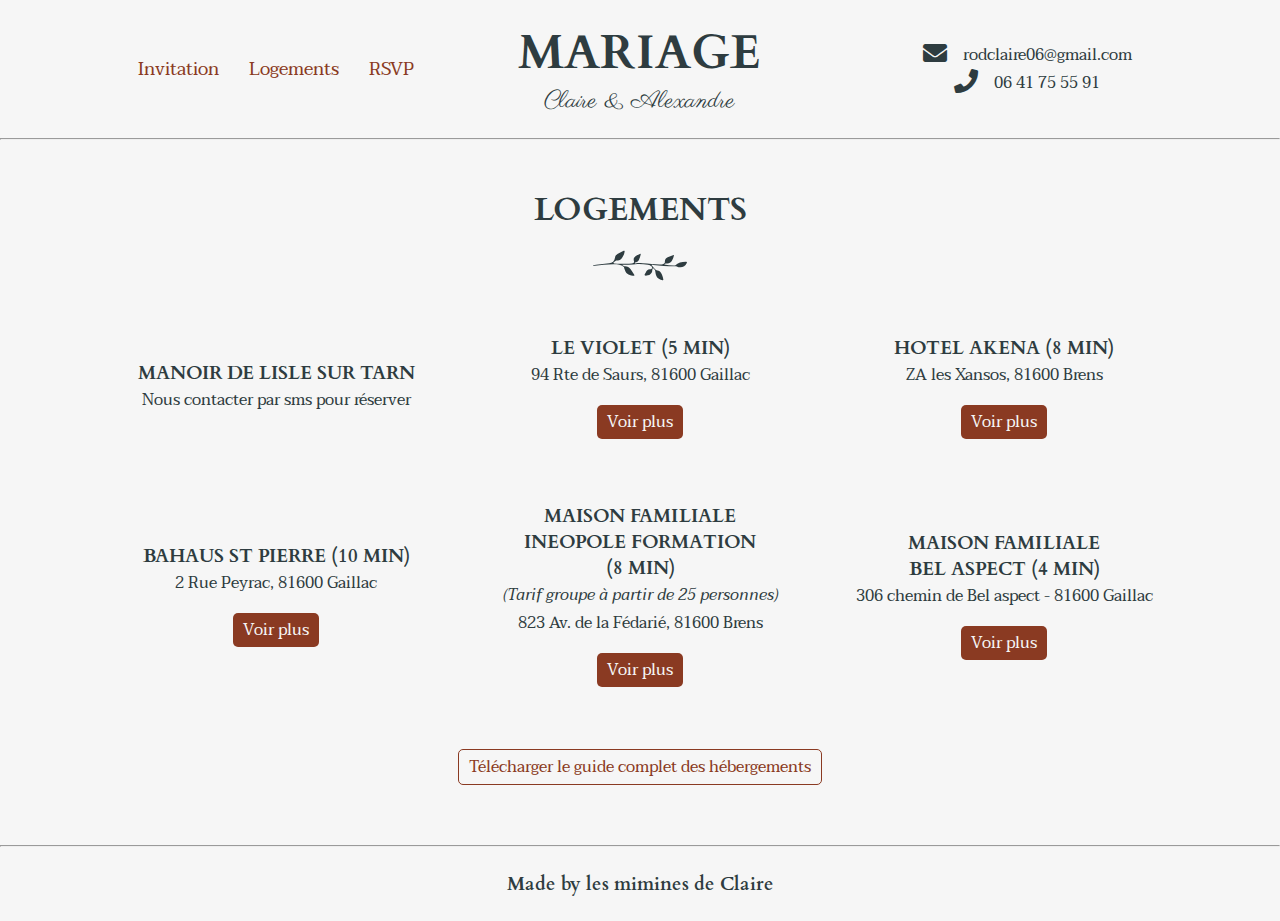
<file: unum/unum_page_logement.html>
<!DOCTYPE html>
<html lang="fr">

    <head>
        <title>Mariage C&A | Logements</title>

        <meta charset="utf-8">
        <meta content="width=device-width, initial-scale=1.0" name="viewport">

        <link rel="icon" type="image/png" href="../assets/img/Favicon.png">

        <link rel="preconnect" href="https://fonts.googleapis.com">
        <link rel="preconnect" href="https://fonts.gstatic.com" crossorigin>
        <link href="https://fonts.googleapis.com/css2?family=Cardo:ital,wght@0,400;0,700;1,400&family=Parisienne&family=Taviraj:ital,wght@0,100;0,200;0,300;0,400;0,500;0,600;0,700;0,800;0,900;1,100;1,200;1,300;1,400;1,500;1,600;1,700;1,800;1,900&display=swap" rel="stylesheet">


        <link rel="stylesheet" href="https://cdnjs.cloudflare.com/ajax/libs/font-awesome/5.15.3/css/all.min.css" />
        
        <link rel="stylesheet" href="../styles.css">
    </head>

    <body style = " --bg: #f6f6f6 ; --black: #2e3c40; --disableBody: #faebda ; --disableText : #e49153 ; --primary: #c45824 ; --primaryLight: #de7531 ; --primaryDark: #ad4821 ; --primaryDarkest: #8a3a22 ;">

        <header>
            <div class="buttons">
                <a class="basic" href="../unum_invitation.html">Invitation</a>
                <a class="basic" href="unum_page_logement.html">Logements</a>
                <a class="basic" href="unum_page_rsvp.html">RSVP</a>
                <!-- <a class="basic" href="#">Gallerie</a> -->
            </div>
            <div class="title">
                <h1 class="special">MARIAGE</h1>
                <p class="special">Claire & Alexandre</p>
            </div>
            <div class="contact">
                <div>
                    <a href="mailto:rodclaire06@gmail.com" class="fa fa-envelope" title="rodclaire06@gmail.com"></a><p>rodclaire06@gmail.com</p>
                </div>
                <div>
                    <a href="tel:+33641755591" class="fa fa-phone" title="06 41 75 55 91"></a><p>06 41 75 55 91</p>
                </div>
            </div>
        </header>

        <hr>

        <main>

            <section class="second">
                <div class="part1">
                    <h1>Logements</h1>

                    <div class="img">
                        <object data="../assets/img/illustration_2.svg" type="image/svg+xml"></object>
                    </div>
                </div>

                <div class="logement-container">

                    <div class="logement">
                        <h3>Manoir de Lisle sur Tarn</h3>
                        <p>Nous contacter par sms pour réserver</p>
                    </div>

                    <div class="logement">
                        <h3>Le violet (5 min)</h3>
                        <p>94 Rte de Saurs, 81600 Gaillac</p>
                        <a href="https://www.tourisme-tarn.com/hebergement-locatif/le-violet/" class="flat" target="_blank">Voir plus</a>
                    </div>

                     <div class="logement">
                        <h3>Hotel Akena (8 min)</h3>
                        <p>ZA les Xansos, 81600 Brens</p>
                        <a href="https://www.hotels-akena.com/hotel/hotel-akena-gaillac" class="flat" target="_blank">Voir plus</a>
                    </div>

                    <div class="logement">
                        <h3>Bahaus St Pierre (10 min)</h3>
                        <p>2 Rue Peyrac, 81600 Gaillac</p>
                        <a href="https://www.booking.com/hotel/fr/bauhaus-saint-pierre.fr.html" class="flat" target="_blank">Voir plus</a>
                    </div>

                    <div class="logement">
                        <h3>Maison familiale<br>ineopole formation<br>(8 min)</h3>
                        <p><em>(Tarif groupe à partir de 25 personnes)</em></p>
                        <p>823 Av. de la Fédarié, 81600 Brens</p>
                        <a href="https://ineopole-mfr.com/location/" class="flat" target="_blank">Voir plus</a>
                    </div>

                    <div class="logement">
                        <h3>Maison familiale<br>BEL ASPECT (4 min)</h3>
                        <p><em></em></p>
                        <p>306 chemin de Bel aspect - 81600 Gaillac</p>
                        <a href="https://www.mfr-gaillac.fr/locations/#1512211762985-0cc17366-0788" class="flat" target="_blank">Voir plus</a>
                    </div>

                </div>

                <div>
                    <br>
                    <a href="../assets/guide-hebergements.pdf" download="guide-hebergements.pdf" class="button outline">Télécharger le guide complet des hébergements</a>
                </div>

            </section>

        </main>

        <hr class="bottom">
        
        <footer>
            <h3>Made by les mimines de Claire</h3>
        </footer>

    </body>

</html>
</file>
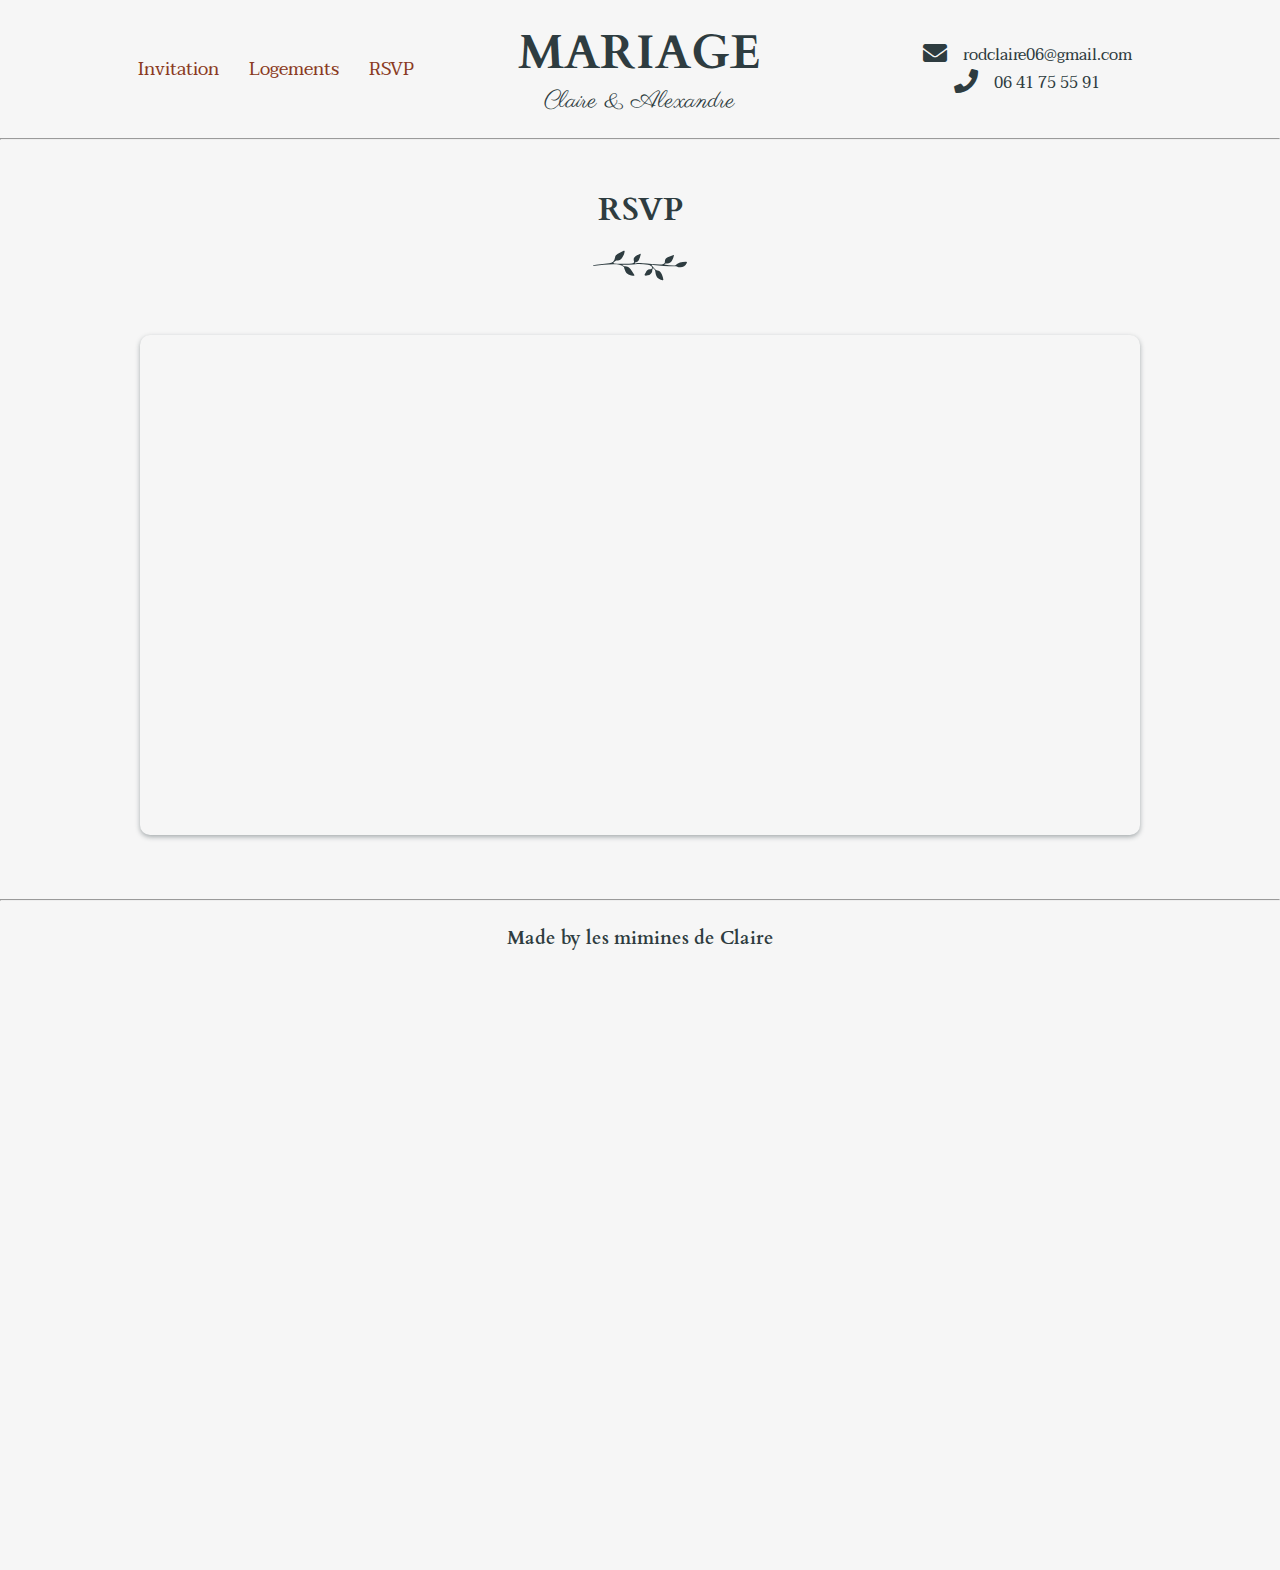
<file: unum/unum_page_rsvp.html>
<!DOCTYPE html>
<html lang="fr">

    <head>
        <title>Mariage C&A | RSVP</title>

        <meta charset="utf-8">
        <meta content="width=device-width, initial-scale=1.0" name="viewport">

        <link rel="icon" type="image/png" href="../assets/img/Favicon.png">

        <link rel="preconnect" href="https://fonts.googleapis.com">
        <link rel="preconnect" href="https://fonts.gstatic.com" crossorigin>
        <link href="https://fonts.googleapis.com/css2?family=Cardo:ital,wght@0,400;0,700;1,400&family=Parisienne&family=Taviraj:ital,wght@0,100;0,200;0,300;0,400;0,500;0,600;0,700;0,800;0,900;1,100;1,200;1,300;1,400;1,500;1,600;1,700;1,800;1,900&display=swap" rel="stylesheet">


        <link rel="stylesheet" href="https://cdnjs.cloudflare.com/ajax/libs/font-awesome/5.15.3/css/all.min.css" />
        
        <link rel="stylesheet" href="../styles.css">
    </head>

    <body style = " --bg: #f6f6f6 ; --black: #2e3c40; --disableBody: #faebda ; --disableText : #e49153 ; --primary: #c45824 ; --primaryLight: #de7531 ; --primaryDark: #ad4821 ; --primaryDarkest: #8a3a22 ;">

        <header>
            <div class="buttons">
                <a class="basic" href="../unum_invitation.html">Invitation</a>
                <a class="basic" href="unum_page_logement.html">Logements</a>
                <a class="basic" href="unum_page_rsvp.html">RSVP</a>
                <!-- <a class="disable" href="#">Gallerie</a> -->
            </div>
            <div class="title">
                <h1 class="special">MARIAGE</h1>
                <p class="special">Claire & Alexandre</p>
            </div>
            <div class="contact">
                <div>
                    <a href="mailto:rodclaire06@gmail.com" class="fa fa-envelope" title="rodclaire06@gmail.com"></a><p>rodclaire06@gmail.com</p>
                </div>
                <div>
                    <a href="tel:+33641755591" class="fa fa-phone" title="06 41 75 55 91"></a><p>06 41 75 55 91</p>
                </div>
            </div>
        </header>

        <hr>

        <main>

            <section class="second">
                <div class="part1">
                    <h1>RSVP</h1>

                    <div class="img">
                        <object data="../assets/img/illustration_2.svg" type="image/svg+xml"></object>
                    </div>
                </div>

                <div class="form-container">

                    <div class="form">
                        <iframe src="https://docs.google.com/forms/d/e/1FAIpQLSe4hfeXhTmw639h7cCk7zXpdeWmA2JloRmh3CFpzNFRJa7g1A/viewform?embedded=true" width="1000" height="1231" frameborder="0" marginheight="0" marginwidth="0">Chargement…</iframe>
                    </div>

                    
                </div>
            </section>

        </main>

        <hr class="bottom">

        <footer>
            <h3>Made by les mimines de Claire</h3>
        </footer>

    </body>

</html>
</file>
<file: styles.css>
/* FONTS 

Cardo
.cardo-regular {
    font-family: "Cardo", serif;
    font-weight: 400;
    font-style: normal;
  }
  
  .cardo-bold {
    font-family: "Cardo", serif;
    font-weight: 700;
    font-style: normal;
  }
  
  .cardo-regular-italic {
    font-family: "Cardo", serif;
    font-weight: 400;
    font-style: italic;
  }
  
  Parisienne
  .parisienne-regular {
  font-family: "Parisienne", cursive;
  font-weight: 400;
  font-style: normal;
}

Taviraj
.taviraj-thin {
  font-family: "Taviraj", serif;
  font-weight: 100;
  font-style: normal;
}

.taviraj-extralight {
  font-family: "Taviraj", serif;
  font-weight: 200;
  font-style: normal;
}

.taviraj-light {
  font-family: "Taviraj", serif;
  font-weight: 300;
  font-style: normal;
}

.taviraj-regular {
  font-family: "Taviraj", serif;
  font-weight: 400;
  font-style: normal;
}

.taviraj-medium {
  font-family: "Taviraj", serif;
  font-weight: 500;
  font-style: normal;
}

.taviraj-semibold {
  font-family: "Taviraj", serif;
  font-weight: 600;
  font-style: normal;
}

.taviraj-bold {
  font-family: "Taviraj", serif;
  font-weight: 700;
  font-style: normal;
}

.taviraj-extrabold {
  font-family: "Taviraj", serif;
  font-weight: 800;
  font-style: normal;
}

.taviraj-black {
  font-family: "Taviraj", serif;
  font-weight: 900;
  font-style: normal;
}

.taviraj-thin-italic {
  font-family: "Taviraj", serif;
  font-weight: 100;
  font-style: italic;
}

.taviraj-extralight-italic {
  font-family: "Taviraj", serif;
  font-weight: 200;
  font-style: italic;
}

.taviraj-light-italic {
  font-family: "Taviraj", serif;
  font-weight: 300;
  font-style: italic;
}

.taviraj-regular-italic {
  font-family: "Taviraj", serif;
  font-weight: 400;
  font-style: italic;
}

.taviraj-medium-italic {
  font-family: "Taviraj", serif;
  font-weight: 500;
  font-style: italic;
}

.taviraj-semibold-italic {
  font-family: "Taviraj", serif;
  font-weight: 600;
  font-style: italic;
}

.taviraj-bold-italic {
  font-family: "Taviraj", serif;
  font-weight: 700;
  font-style: italic;
}

.taviraj-extrabold-italic {
  font-family: "Taviraj", serif;
  font-weight: 800;
  font-style: italic;
}

.taviraj-black-italic {
  font-family: "Taviraj", serif;
  font-weight: 900;
  font-style: italic;
}
  
  */

body,
header,
main,
footer,
h1,
h2,
h3,
p,
a,
hr {
  margin: 0;
  list-style: none;
  text-decoration: none;
}

html,
body {
  height: 100%;
}

body {
  background: var(--bg);
  display: flex;
  flex-direction: column;
  color: var(--black);
}

main {
  background: var(--bg);

  position: relative;
  justify-content: center;
  align-items: center;
  flex: 1;
}

hr {
  color: #c4c4c4;
}

hr.bottom {
  margin-top: 64px;
}

.rsvp-button {
  width: 240px;
  text-align: center;
  margin-top: 1em;
  font-weight: 500;
  font-size: 1.2em !important;
  text-transform: uppercase;
}

/* ----------------------------------------
----------------HEADER------------------ 
---------------------------------------- */

header {
  background: var(--bg);
  padding: 20px 0;

  display: flex;
  flex-wrap: wrap;
  justify-content: space-around;
  align-items: center;
}

header div {
  display: flex;
}

div.title {
  flex-grow: 1;
  text-align: center;
  flex-direction: column;
  justify-content: center; /* Centre verticalement les éléments */
  align-items: center; /* Centre horizontalement les éléments */
}

div.buttons,
div.contact {
  width: 30%;
}

div.buttons {
  justify-content: flex-end;
}

div.contact div {
  display: flex;
}

div.contact {
  align-items: center;
}

.contact > div:nth-of-type(-n + 2) a {
  font-size: 24px;
  color: var(--black);
  margin-right: 16px;
}

div.contact p {
  margin-right: 2em;
}

/* ----------------------------------------
----------------MAIN------------------ 
---------------------------------------- */

/* Section First */

section.first {
  background: var(--primaryDarkest);
  height: 600px;
  color: var(--bg);
}

section.first {
  display: flex;
  justify-content: center;
  align-items: center;
  gap: 10em;
}

section.first div {
  display: flex;
  flex-direction: column;
}

@keyframes fadeInAndSlideRight {
  0% {
    opacity: 0;
    transform: translateX(-80%);
  }
  40% {
    opacity: 1;
  }
  45% {
    transform: translateX(-80%);
  }
  100% {
    opacity: 1;
    transform: translateX(0);
  }
}

.illustration {
  width: 500px;
  margin-top: 16px;

  animation: fadeInAndSlideRight 2s forwards ease-out;
}

div.texts {
  display: flex;
  flex-direction: column;
  gap: 2em;
  width: 30%;

  opacity: 0;
  animation: fadeIn 1.5s forwards 1.2s;
}

@keyframes fadeIn {
  from {
    opacity: 0;
  }
  to {
    opacity: 1;
  }
}

div.texts h1 {
  font-size: 3em;
}

div.texts h2 {
  font-weight: 400;
}

div.texts h3 {
  font-size: 2em;
  font-family: "Parisienne", cursive;
  font-weight: 400;
  font-style: normal;
}

div.texts p {
  font-family: rosarivo;
}

div.part1 {
  display: flex;
  flex-direction: column;
  justify-content: center;
  align-items: center;
}

/* Section Second */

section.second {
  display: flex;
  flex-direction: column;
  gap: 3em;
  margin-top: 3em;
  justify-content: center;
  align-items: center;
}

section.second h1 {
  font-size: 2em;
  text-transform: uppercase;
}

div.card object {
  width: 100px;
}

div.card h2 {
  margin: 1em 0;
}

div.card li {
  display: flex;
  justify-content: center;
  align-items: center;
}

div.card-container-table li {
  font-size: 1.2em;
}

/* ----------------------------------------
----------------CARDS------------------ 
---------------------------------------- */

div.card-container {
  display: flex;
  justify-content: center;
  gap: 1em;
}

div.card-container-table {
  display: flex;
  justify-content: center;
  gap: 1em;
  flex-wrap: wrap;
  margin: 0 10em;
}

div.card {
  border-top: 4px solid var(--primaryDarkest);
  border-radius: 8px;
  display: flex;
  flex-direction: column;
  justify-content: flex-start;
  align-items: center;
  padding: 64px 16px;
  width: 325px;
  text-align: center;
  box-shadow: 0 2px 5px rgba(46, 60, 64, 0.2);
}

.menu {
  padding: 64px !important;
}

ul {
  margin: 0;
  padding: 0;
  list-style: none;
}

li {
  margin: 20px 0;
}

i {
  color: var(--black);
  padding-right: 1em;
}

div.card-top {
  margin-bottom: 1em;
}

div.card-top span {
  font-size: 3em;
}

div.card a {
  color: var(--primary);
}

div.card a:hover {
  color: var(--primaryDarkest);
}

/* ----------------------------------------
----------------TEXTS------------------ 
---------------------------------------- */

h1,
h2,
h3 {
  font-family: "Cardo", serif;
  font-weight: 700;
  font-style: normal;
}

p,
button,
span,
a {
  font-family: "Taviraj", serif;
  font-weight: 400;
  font-style: normal;
}

/* i{
    font-family: "Taviraj", serif !important;
    font-weight: 400 !important;
    font-style: normal !important;
} */

p.special {
  font-family: "Parisienne", cursive;
  font-weight: 400;
  font-style: normal;
  font-size: 1.5em;
  margin: 0;
  text-align: center;
}

h1.special {
  margin: 0;
  font-size: 3em;
}

/* ----------------------------------------
----------------BUTTONS------------------ 
---------------------------------------- */

/* Button Languages */

.switch {
  position: relative;
  display: inline-block;
  margin: 0 5px;
}

.switch > a {
  position: absolute;
  top: 7px;
  pointer-events: none;
  /* font-family: 'Helvetica', Arial, sans-serif; */
  font-weight: 700;
  font-size: 16px;
  text-transform: uppercase;
  text-shadow: 0 1px 0 rgba(0, 0, 0, 0.06);
  width: 50%;
  text-align: center;
}

input.check-toggle-round-flat:checked ~ .off {
  color: var(--primaryDarkest);
}

input.check-toggle-round-flat:checked ~ .on {
  color: var(--bg);
}

.switch > a.on {
  left: 0;
  padding-left: 2px;
  color: var(--primaryDarkest);
}

.switch > a.off {
  right: 0;
  padding-right: 4px;
  color: var(--bg);
}

.check-toggle {
  position: absolute;
  margin-left: -9999px;
  visibility: hidden;
}
.check-toggle + label {
  display: block;
  position: relative;
  cursor: pointer;
  outline: none;
  -webkit-user-select: none;
  -moz-user-select: none;
  -ms-user-select: none;
  user-select: none;
}

input.check-toggle-round-flat + label {
  padding: 2px;
  width: 97px;
  height: 35px;
  -webkit-border-radius: 60px;
  -moz-border-radius: 60px;
  -ms-border-radius: 60px;
  -o-border-radius: 60px;
  border-radius: 60px;
}
input.check-toggle-round-flat + label:before,
input.check-toggle-round-flat + label:after {
  display: block;
  position: absolute;
  content: "";
}

input.check-toggle-round-flat + label:before {
  top: 2px;
  left: 2px;
  bottom: 2px;
  right: 2px;
  background-color: var(--primaryDarkest);
  -webkit-moz-border-radius: 60px;
  -ms-border-radius: 60px;
  -o-border-radius: 60px;
  border-radius: 60px;
}
input.check-toggle-round-flat + label:after {
  top: 4px;
  left: 4px;
  bottom: 4px;
  width: 48px;
  background-color: var(--bg);
  -webkit-border-radius: 52px;
  -moz-border-radius: 52px;
  -ms-border-radius: 52px;
  -o-border-radius: 52px;
  border-radius: 52px;
  -webkit-transition: margin 0.2s;
  -moz-transition: margin 0.2s;
  -o-transition: margin 0.2s;
  transition: margin 0.2s;
}

/* input.check-toggle-round-flat:checked + label {
} */

input.check-toggle-round-flat:checked + label:after {
  margin-left: 44px;
}

/* Buttons basic */

.basic {
  background: var(--bg);
  color: var(--primaryDarkest);
  border: none;
  border-radius: 5px;
  padding: 6px 10px;
  font-size: 18px;
  margin: 5px;
  cursor: pointer;
}

.basic:hover {
  background: var(--bg);
  color: var(--primary);
  border-color: var(--primary);
}

.basic:active {
  background: var(--bg);
  color: var(--primaryLight);
  border-color: var(--primaryLight);
}

/* Buttons outline */

.outline {
  background: var(--bg);
  color: var(--primaryDarkest);
  border: 1px solid var(--primaryDarkest);
  font-size: 1em;
  border-radius: 5px;
  padding: 3px 10px;
}

.outline:hover {
  background: var(--bg);
  color: var(--primaryDark);
  border-color: var(--primaryDark);
}

.outline:active {
  background: var(--bg);
  color: var(--primary);
  border-color: var(--primary);
}

/* Buttons outline WHITE*/

.outline-white {
  background: var(--primaryDarkest);
  border: 1px solid var(--bg);
  font-size: 1em;
  border-radius: 5px;
  padding: 3px 10px;
  color: var(--bg);
}

.outline-white:hover {
  background: rgba(243, 243, 243, 0.2);
}

.outline-white:active {
  background: rgba(243, 243, 243, 0.5);
}

/* Buttons flat */

.flat {
  background: var(--primaryDarkest);
  color: var(--bg);
  border: none;
  font-size: 1em;
  border-radius: 5px;
  padding: 3px 10px;
}

.flat:hover {
  background: var(--primaryDark);
  color: var(--bg);
}

.flat:active {
  background: var(--primary);
  color: var(--bg);
}

/* Buttons bezel */

.bezel {
  /* background-image: linear-gradient(to bottom, var(--bg), var(--disableBody)); */
  background-color: var(--bg);
  color: var(--black);
  border: none;
  font-size: 1em;
  border-radius: 5px;
  padding: 3px 10px;
  border: 1px solid var(--bg);
}

.bezel:hover {
  /* background-image: linear-gradient(to bottom, var(--primary), var(--primaryDark)); */
  background-color: rgb(201, 201, 201);
}

.bezel:active {
  /* background-image: linear-gradient(to bottom, var(--primaryDark), var(--primaryDarkest)); */
  background-color: rgb(170, 170, 170);
}

/* Buttons disable */

.disable {
  background: var(--bg);
  color: var(--disableText);
  border: none;
  border-radius: 5px;
  padding: 6px 10px;
  font-size: 18px;
  margin: 5px;
  cursor: default;
}

/* ----------------------------------------
----------------FOOTER------------------ 
---------------------------------------- */

footer {
  background-color: var(--bg);
  padding: 24px 0;
  display: flex;
  flex-wrap: wrap;
  justify-content: space-around;
  align-items: center;
}

/* ----------------------------------------
----------------PAGE-LOGEMENTs------------------ 
---------------------------------------- */

div.logement-container {
  display: flex;
  flex-wrap: wrap;
  gap: 64px;
  width: 1028px;
  align-items: center;
  justify-content: center;
}

div.logement {
  width: 300px;
  display: flex;
  flex-direction: column;
  align-items: center;
}

div.logement a {
  margin-top: 1em;
}

section.second object {
  width: 100px;
  margin-top: 1em;
}

.logement p,
.logement h3 {
  text-align: center;
}

.logement h3 {
  text-transform: uppercase;
}

/* STARS */

i.star {
  margin: 0;
  padding: 2px;
}

/* ----------------------------------------
----------------PAGE-RSVP------------------ 
---------------------------------------- */

.teQAzf {
  width: 1100px !important;
}

.form {
  box-shadow: 0 2px 5px rgba(46, 60, 64, 0.4);
  border-radius: 10px;
  height: 500px;
}

/* ----------------------------------------
----------------RESPONSIVE------------------ 
---------------------------------------- */

@media only screen and (min-width: 3840px) {
  @keyframes fadeInAndSlideRight {
    0% {
      opacity: 0;
      transform: translateX(-110%);
    }
    40% {
      opacity: 1;
    }
    45% {
      transform: translateX(-110%);
    }
    100% {
      opacity: 1;
      transform: translateX(0);
    }
  }
}

@media only screen and (min-width: 2560px) {
  div.texts {
    width: 25%;
  }

  div.logement-container {
    width: 2000px;
    gap: 120px;
  }

  div.logement {
    width: 500px;
  }

  div.logement h3 {
    font-size: 1.5em;
  }

  div.logement p {
    font-size: 1.5em;
  }

  @keyframes fadeInAndSlideRight {
    0% {
      opacity: 0;
      transform: translateX(-80%);
    }
    40% {
      opacity: 1;
    }
    45% {
      transform: translateX(-80%);
    }
    100% {
      opacity: 1;
      transform: translateX(0);
    }
  }
}

@media only screen and (min-width: 1080px) {
  div.contact {
    flex-direction: initial;
  }

  @keyframes fadeInAndSlideRight {
    0% {
      opacity: 0;
      transform: translateX(-75%);
    }
    40% {
      opacity: 1;
    }
    45% {
      transform: translateX(-75%);
    }
    100% {
      opacity: 1;
      transform: translateX(0);
    }
  }
}

@media only screen and (max-width: 1280px) {
  div.title {
    flex-grow: 0;
  }

  div.contact {
    flex-direction: column;
  }

  div.texts {
    width: 40%;
  }

  section.second {
    width: 100%;
  }

  div.card-container {
    flex-wrap: wrap;
  }

  @keyframes fadeInAndSlideRight {
    0% {
      opacity: 0;
      transform: translateX(-70%);
    }
    40% {
      opacity: 1;
    }
    45% {
      transform: translateX(-70%);
    }
    100% {
      opacity: 1;
      transform: translateX(0);
    }
  }
}

/* PHONES */

@media only screen and (max-width: 500px) {
  html {
    height: 90%;
  }

  .illustration,
  div.texts {
    animation: none; /* Désactive l'animation */
    opacity: 1;
  }

  header {
    flex-direction: column;
    justify-content: center;
    align-items: center;
  }

  div.contact {
    width: 300px;
    margin-top: 1em;
    flex-direction: column;
  }

  div.contact div {
    display: flex;
    justify-content: center;
    align-items: center;
    margin: 6px 0;
  }

  div.buttons {
    position: fixed;
    bottom: 0;
    justify-content: center;
    width: 100%;
    background-color: var(--bg);
    z-index: 9999;
    /* border-top: 1px solid var(--primaryDarkest); */
    box-shadow: 0 -5px 10px rgba(0, 0, 0, 0.3);
  }

  div.buttons a {
    width: 30%;
    text-align: center;
    margin: 0;
    border-radius: 0;
  }

  div.buttons a:nth-child(1),
  div.buttons a:nth-child(2) {
    border-right: 1px solid var(--primaryDarkest);
  }

  div.buttons a:active {
    background-color: rgba(138, 58, 34, 0.15);
    color: var(--primaryDarkest);
  }

  /* section.second h1 {
    width: 90%;
  } */

  div.form iframe {
    width: 360px;
  }

  div.logement-container {
    width: auto;
  }

  section.first {
    flex-direction: column-reverse;
    width: auto;
    height: auto;
    gap: 2em;
    padding: 3em 1em;
  }

  div.img object {
    width: 100px;
  }

  div.card li {
    margin: 8px 0;
  }

  .card-top {
    margin: 0 !important;
  }

  .card_illu {
    margin: 0 !important;
  }

  .illustration {
    width: 350px;
  }

  div.texts {
    width: auto;
    text-align: center;
  }

  div.texts div {
    align-items: center;
  }

  div.texts h1 {
    font-size: 36px;
    text-align: center;
  }

  div.texts strong {
    margin-left: 0 !important;
  }

  section.second {
    flex-direction: column;
    width: auto;
    height: auto;
    gap: 2em;
    text-align: center;
  }

  div.card-container {
    flex-direction: column;
  }

  div.card {
    padding: 24px 6px;
  }

  footer {
    display: none;
  }
}
</file>
